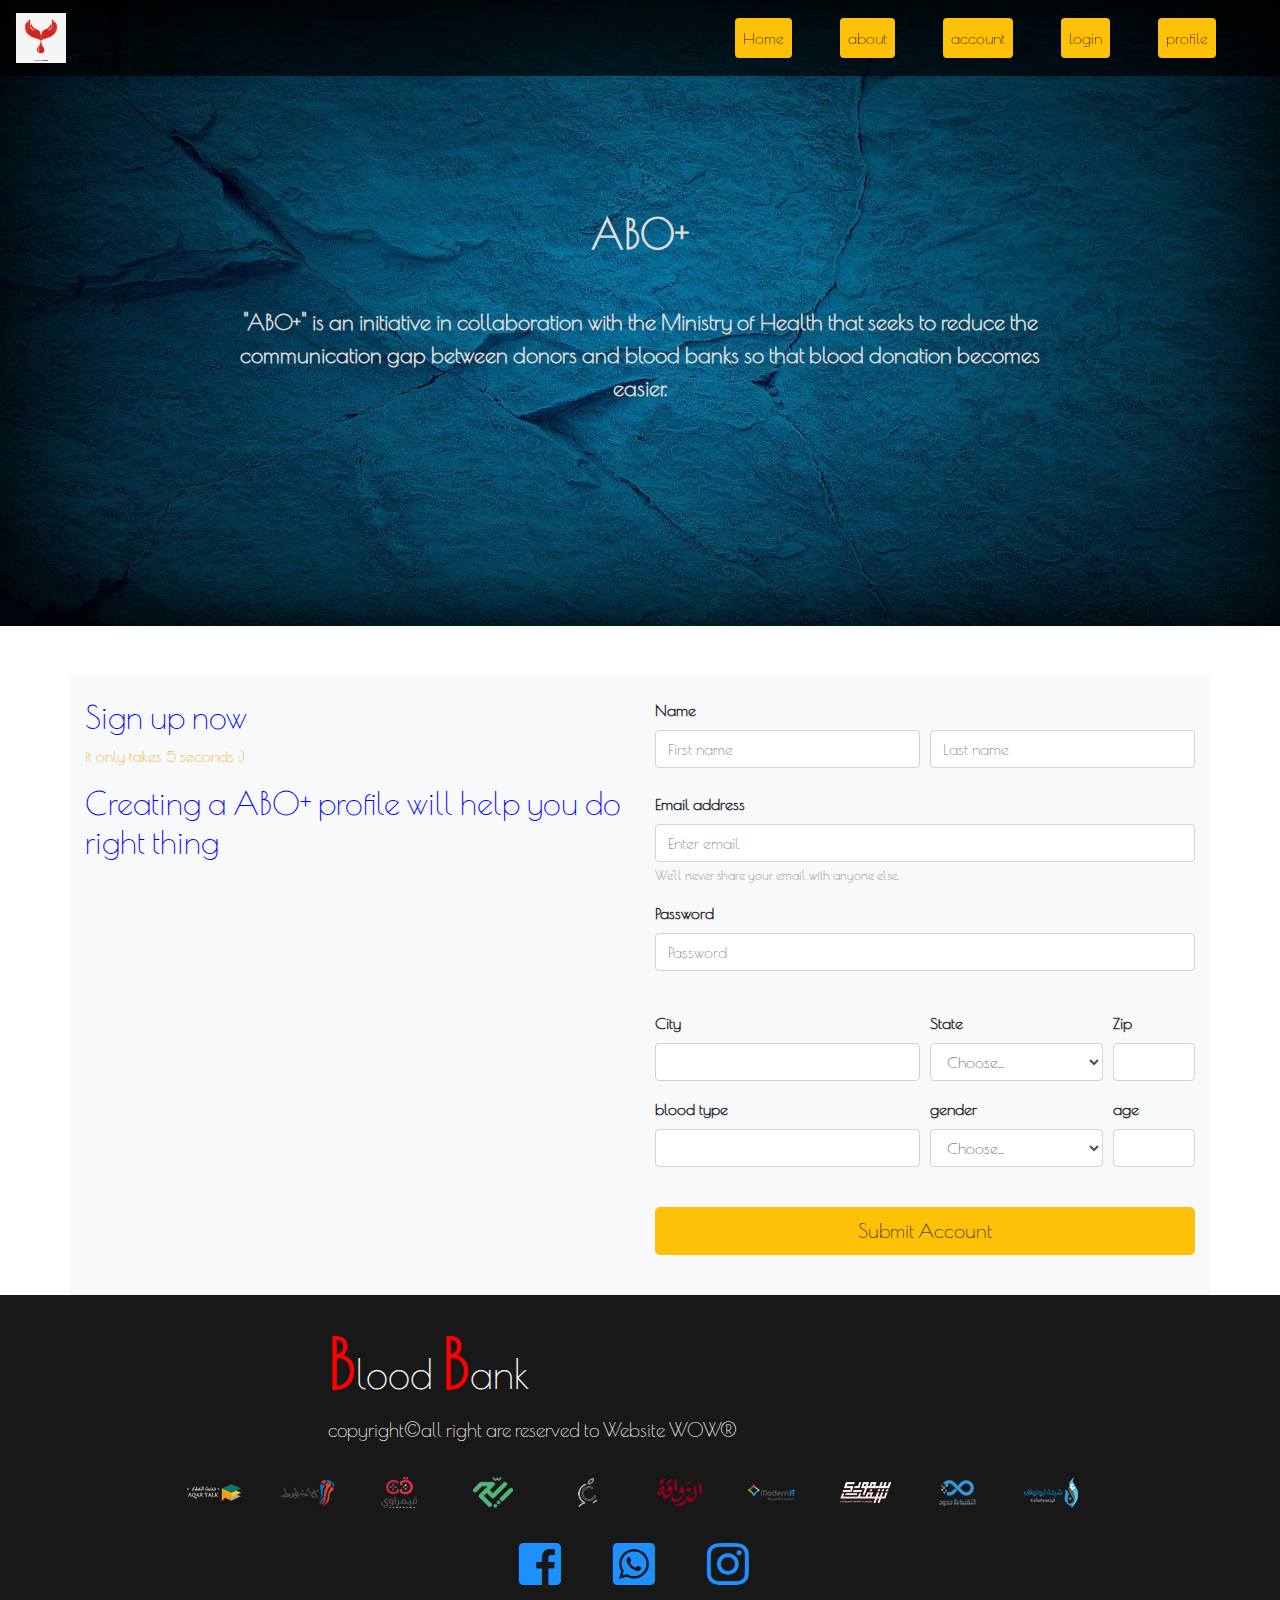
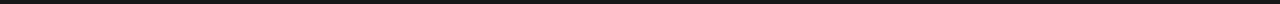
<file: index.html>
<html>

<head>
    
        <link rel="stylesheet" href="css/bootstrap.min.css"/>
        <link rel="stylesheet" href="css/all.css"/>
        <link rel="stylesheet" href="css/index_style.css"/>    
    <link href="https://fonts.googleapis.com/css?family=Poiret+One" rel="stylesheet"/>
</head>
<body>
    
   <div  class="blood mb-5"> 
    <nav class="navbar navbar-expand-lg navbar-light  kaka w-100   fixed-top ">
  <a class="navbar-brand" href="about.html"> <div class="logo"><img class="img-fluid  how"
                                                           src="img/21d47ad991ee2d28d2307a43599d28d2.jpg"/></div></a>
 
  <div class="collapse navbar-collapse" id="navbarSupportedContent">
    <ul class="navbar-nav ml-auto">
      <li class="nav-item active  mr-5">
        <a class="nav-link bg-warning rounded" href="index.html">Home <span class="sr-only">(current)</span></a>
      </li>
        <li class="nav-item active  mr-5">
        <a class="nav-link bg-warning rounded" href="about.html">about <span class="sr-only">(current)</span></a>
      </li>
        <li class="nav-item active  mr-5">
        <a class="nav-link bg-warning rounded" href="account.html">account <span class="sr-only">(current)</span></a>
      </li>
      <li class="nav-item active mr-5">
        <a class="nav-link bg-warning rounded" href="login.html">login <span class="sr-only">(current)</span></a>
      </li>
      <li class="nav-item active  mr-5">
        <a class="nav-link bg-warning rounded" href="prifile.html">profile <span class="sr-only">(current)</span></a>
      </li>
      
    </ul>  </div>
</nav>
    
    
    
    
    
    
   
    <div class="caption text-center">
        <h1>ABO+</h1>
        <p >"ABO+" is an initiative in collaboration with the Ministry of Health that seeks to reduce the communication gap between donors and blood banks so that blood donation becomes easier.</p>
        </div>
    
    </div>
    
    
    
    <div class="py-4 container bg-light">
    <div class="row">
        
        <div class="col-md-6">
        <div class="disc">
            
            <h2 >Sign up now</h2>
            <p>it only takes 5 seconds :)
</p>
            <h2>Creating a ABO+ profile will help you do right thing</h2>
            
            </div>
        
        
        
        
        
        
        
        </div>
        <div class="col-md-6">
        <div class="sign">
            
            <form class="account">
            <div class="name:">
               <label>Name</label><br>
  <div class="form-row">
    <div class="col">
      <input type="text" class="form-control" placeholder="First name">
    </div>
    <div class="col">
      <input type="text" class="form-control" placeholder="Last name">
    </div>
  </div><br>
                
                
            </div> <div class="form-group">
    <label for="exampleInputEmail1">Email address</label>
    <input type="email" class="form-control" id="exampleInputEmail1" aria-describedby="emailHelp" placeholder="Enter email">
    <small id="emailHelp" class="form-text text-muted">We'll never share your email with anyone else.</small>
  </div>
  <div class="form-group">
    <label for="exampleInputPassword1">Password</label>
    <input type="password" class="form-control" id="exampleInputPassword1" placeholder="Password">
  </div><br>
                 <div class="form-row">
    <div class="form-group col-md-6">
      <label for="inputCity">City</label>
      <input type="text" class="form-control" id="inputCity">
    </div>
    <div class="form-group col-md-4">
      <label for="inputState">State</label>
      <select id="inputState" class="form-control">
        <option selected>Choose...</option>
        <option>...</option>
      </select>
    </div>
    <div class="form-group col-md-2">
      <label for="inputZip">Zip</label>
      <input type="text" class="form-control" id="inputZip">
    </div>
  </div>
          <div class="form-row">
    <div class="form-group col-md-6">
      <label for="inputCity">blood type</label>
      <input type="text" class="form-control" id="inputCity">
    </div>
    <div class="form-group col-md-4">
      <label for="inputState">gender</label>
      <select id="inputState" class="form-control">
        <option selected>Choose...</option>
        <option>...</option>
      </select>
    </div>
    <div class="form-group col-md-2">
      <label for="inputZip">age</label>
      <input type="text" class="form-control" id="inputZip">
    </div>
  </div>
                <br>
               <button type="button" class="btn btn-warning btn-lg btn-block">Submit Account</button>
            
            
            </form>
            
            
            </div>
        
        
        
        
        
        
        
        </div>
        
        
        
        </div>
    
    
    
    
    </div>
    
              
                             <div class="container-fluid footer pb-3 pt-3">
                                 <div class="zc">
                   <span class="zx">B</span>lood <span class="zx">B</span>ank <p>copyright&copy;all right are reserved to Website WOW&reg;</p> 
                </div>
            <div class="row  ">
                
                <div class="col-md-0"> 
                    
                    </div>
                <div class="col-md-12 m-auto text-center py-3 zozo"> 
                    <img src="img/l1.png" alt="image">
					   <img  src="img/l10.png"alt="image">
                    <img src="img/l11%20(1).png"alt="image">
					   <img src="img/l12.png"alt="image">
					   <img src="img/l2.png" alt="image">
					   <img src="img/l3.png"alt="image">
                    <img src="img/l5%20(1).png" alt="image">
					   <img src="img/l7.png" alt="image">
					   <img src="img/l8.png" alt="image">
					   <img  src="img/l9.png" alt="image">
               </div>
               
                <div class="col-md-0">
                   
                 </div>
                
                
        </div>
        <div class="zf mt-3">
                   <i class=" pl-5 fab fa-facebook-square fa-3x"></i>
                    <i class="pl-5 fab fa-whatsapp-square fa-3x"></i>
                    <i class="pl-5 fab fa-instagram fa-3x"></i>
              
                </div>
        
        
            </div>
    
    
    
</body>

</html>
</file>
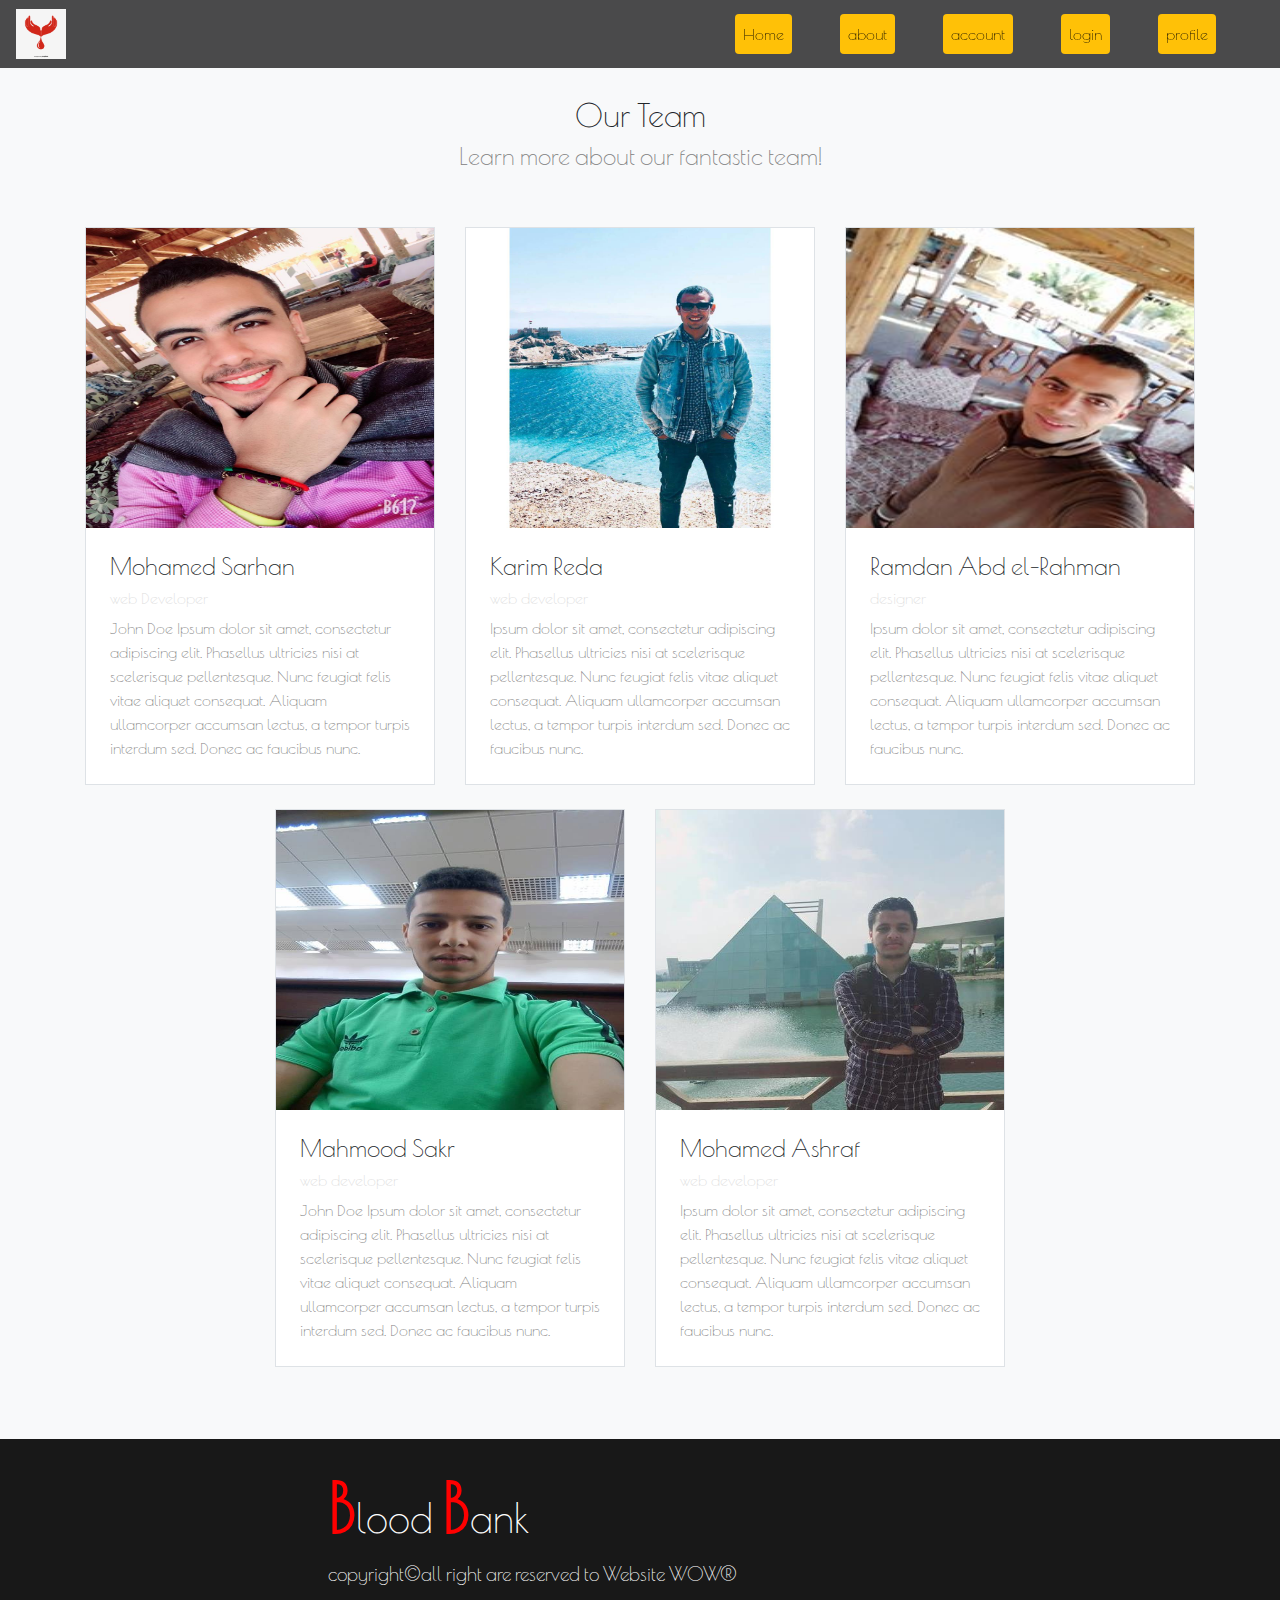
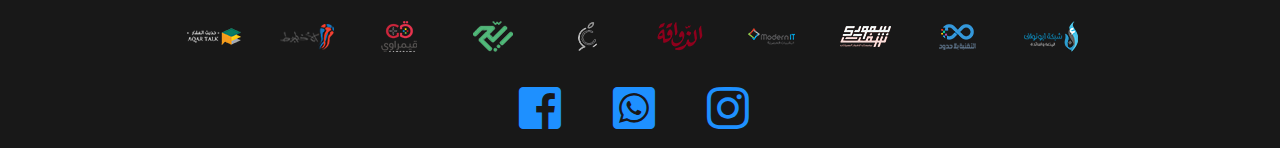
<file: about.html>
<html>

<head>
    
        <link rel="stylesheet" href="css/bootstrap.min.css"/>
        <link rel="stylesheet" href="css/all.css"/>
        <link rel="stylesheet" href="css/index_style.css"/>  
           <link href="https://fonts.googleapis.com/css?family=Poiret+One" rel="stylesheet"/>
</head>
<body>
    <div class="bg-light container-fluid"> 
    
     <nav class="navbar navbar-expand-lg navbar-light py-1  fixed-top kaka">
  <a class="navbar-brand" href="#"> <div class="logo"><img class="img-fluid how"
                                                                  src="img/21d47ad991ee2d28d2307a43599d28d2.jpg"/></div></a>
 
  <div class="collapse navbar-collapse" id="navbarSupportedContent">
    <ul class="navbar-nav ml-auto">
      <li class="nav-item active  mr-5">
        <a class="nav-link bg-warning rounded" href="index.html">Home <span class="sr-only">(current)</span></a>
      </li>
        <li class="nav-item active  mr-5">
        <a class="nav-link bg-warning rounded" href="about.html">about <span class="sr-only">(current)</span></a>
      </li>
        <li class="nav-item active  mr-5">
        <a class="nav-link bg-warning rounded" href="account.html">account <span class="sr-only">(current)</span></a>
      </li>
      <li class="nav-item active mr-5">
        <a class="nav-link bg-warning rounded" href="login.html">login <span class="sr-only">(current)</span></a>
      </li>
      <li class="nav-item active  mr-5">
        <a class="nav-link bg-warning rounded" href="prifile.html">profile <span class="sr-only">(current)</span></a>
      </li>
      
    </ul>  </div>
</nav>
    
    
    
    
    
    
    
    
    
   <div class="container  py-5">
     <div class="text-center py-5"><h2>Our Team</h2>
       <h4 class="teamdisc">Learn more about our fantastic team!</h4>
       </div>
       
       
      
    
       <div class="row">
       <div class="col-md-4">
           <div class="team border ">
           <img class="verna" src ="img/IMG-20190309-WA0306.jpg"/>
             <div class="m-4">  <h4>Mohamed Sarhan</h4>
               <h6>web Developer</h6>
               <p>John Doe
                   
Ipsum dolor sit amet, consectetur adipiscing elit. Phasellus ultricies nisi at scelerisque pellentesque. Nunc feugiat felis vitae aliquet consequat. Aliquam ullamcorper accumsan lectus, a tempor turpis interdum sed. Donec ac faucibus nunc.</p>
           
           </div></div>
           
           
           </div>
       <div class="col-md-4">
           <div class="team border">
           <img class="verna" src ="img/53850216_2323036751246227_2338028570711949312_n.jpg"/>
               <div class="m-4"><h4>Karim Reda</h4>
               <h6>web developer</h6>
               <p>
Ipsum dolor sit amet, consectetur adipiscing elit. Phasellus ultricies nisi at scelerisque pellentesque. Nunc feugiat felis vitae aliquet consequat. Aliquam ullamcorper accumsan lectus, a tempor turpis interdum sed. Donec ac faucibus nunc.</p>
               </div>
           </div>
           
           
           </div>
       <div class="col-md-4">
           <div class="team border">
       <div><img class="verna" src ="img/53110636_2261522537449498_8347943541699248128_n.jpg"/></div>
               <div class="m-4 "><h4>Ramdan Abd el-Rahman</h4>
               <h6>designer</h6>
               <p>Ipsum dolor sit amet, consectetur adipiscing elit. Phasellus ultricies nisi at scelerisque pellentesque. Nunc feugiat felis vitae aliquet consequat. Aliquam ullamcorper accumsan lectus, a tempor turpis interdum sed. Donec ac faucibus nunc.</p>
           
           </div></div>
           
           
           </div>
    
    </div> 
    
    
       <div class="row mb-4 mt-4">
           <div class="col-md-2"></div>
       <div class="col-md-4">
           <div class="team border ">
           <img class="verna" src ="img/31064324_2149348078681846_7800348373269714989_n.jpg"/>
             <div class="m-4">  <h4>Mahmood Sakr</h4>
               <h6>web developer</h6>
               <p>John Doe
                   
Ipsum dolor sit amet, consectetur adipiscing elit. Phasellus ultricies nisi at scelerisque pellentesque. Nunc feugiat felis vitae aliquet consequat. Aliquam ullamcorper accumsan lectus, a tempor turpis interdum sed. Donec ac faucibus nunc.</p>
           
           </div></div>
           
           
           </div>
       <div class="col-md-4">
           <div class="team border">
           <img class="verna" src ="img/54398951_1490904807720544_6917556768834846720_n.jpg"/>
               <div class="m-4"><h4>Mohamed Ashraf</h4>
               <h6>web developer</h6>
               <p>
Ipsum dolor sit amet, consectetur adipiscing elit. Phasellus ultricies nisi at scelerisque pellentesque. Nunc feugiat felis vitae aliquet consequat. Aliquam ullamcorper accumsan lectus, a tempor turpis interdum sed. Donec ac faucibus nunc.</p>
               </div>
           </div>
           
           
           </div>
    
    <div class="col-md-2"></div>
    
    
    
        
    </div>
       </div>
    </div>
     <div class="container-fluid footer pb-3 pt-3">
                                 <div class="zc">
                   <span class="zx">B</span>lood <span class="zx">B</span>ank <p>copyright&copy;all right are reserved to Website WOW&reg;</p> 
                </div>
            <div class="row  ">
                
                <div class="col-md-0"> 
                    
                    </div>
                <div class="col-md-12 m-auto text-center py-3 zozo"> 
                    <img src="img/l1.png" alt="image">
					   <img  src="img/l10.png"alt="image">
                    <img src="img/l11%20(1).png"alt="image">
					   <img src="img/l12.png"alt="image">
					   <img src="img/l2.png" alt="image">
					   <img src="img/l3.png"alt="image">
                    <img src="img/l5%20(1).png" alt="image">
					   <img src="img/l7.png" alt="image">
					   <img src="img/l8.png" alt="image">
					   <img  src="img/l9.png" alt="image">
               </div>
               
                <div class="col-md-0">
                   
                 </div>
                
                
        </div>
        <div class="zf mt-3">
                   <i class=" pl-5 fab fa-facebook-square fa-3x"></i>
                    <i class="pl-5 fab fa-whatsapp-square fa-3x"></i>
                    <i class="pl-5 fab fa-instagram fa-3x"></i>
              
                </div>
        
        
            </div>
    
    
    
    
    </body></html>
</file>
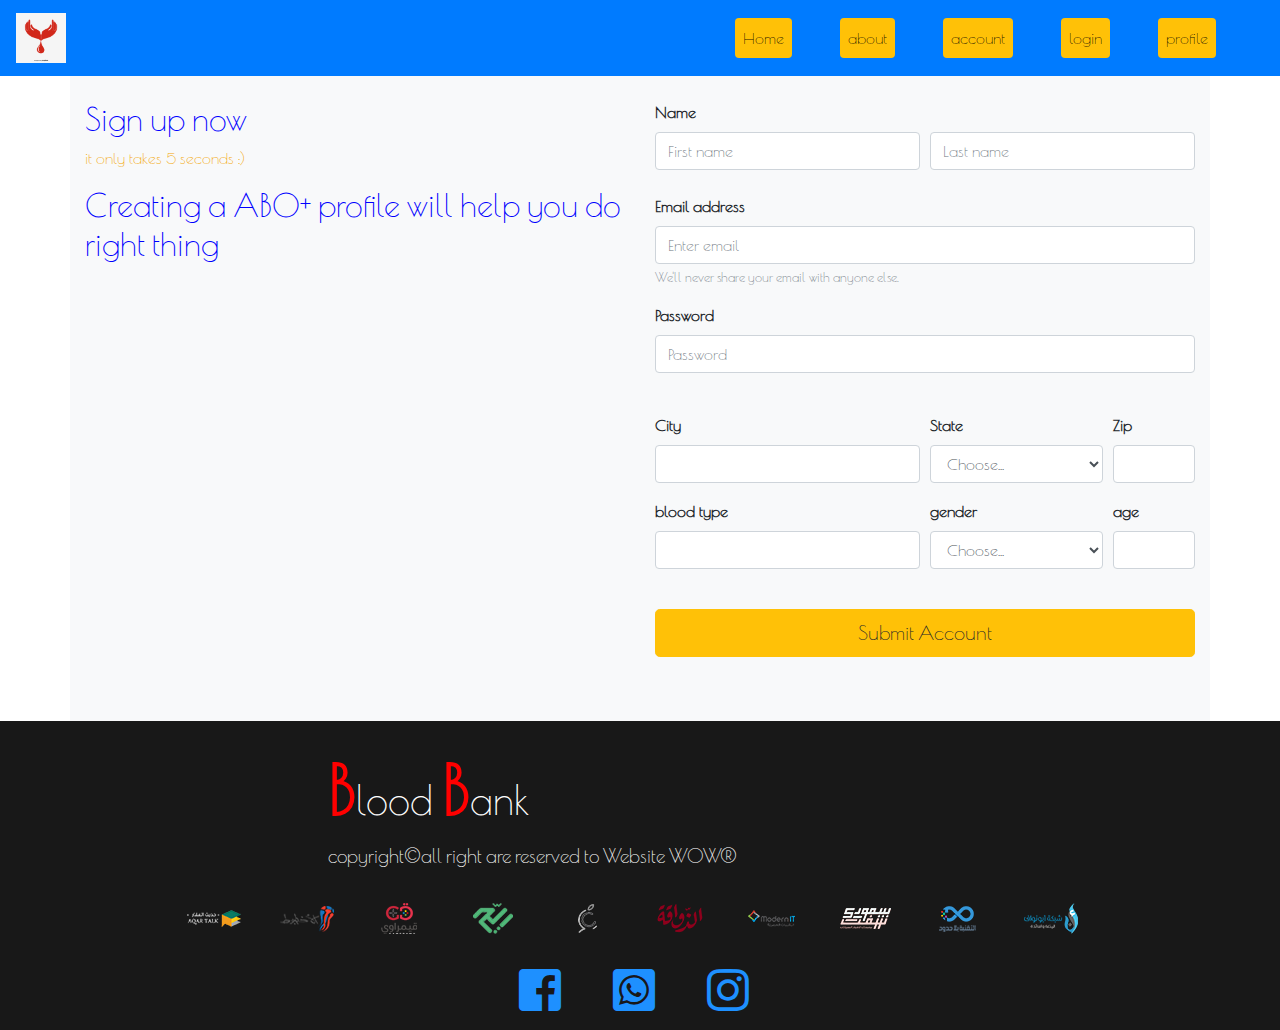
<file: account.html>
<html>
<head>
    
    <link rel="stylesheet" href="css/bootstrap.min.css"/>
    <link rel="stylesheet" href="css/all.css"/>
           <link href="https://fonts.googleapis.com/css?family=Poiret+One" rel="stylesheet"/>
    <link rel="stylesheet" href="css/index_style.css"/>
    
    </head>
<body>
    
    
    
    
    
    
     <nav class="navbar navbar-expand-lg navbar-light bg-primary fixed-top kaka">
  <a class="navbar-brand" href="about.html"> <div class="logo"><img class="img-fluid how" src="img/21d47ad991ee2d28d2307a43599d28d2.jpg"/></div></a>
 
  <div class="collapse navbar-collapse" id="navbarSupportedContent">
    <ul class="navbar-nav ml-auto">
      <li class="nav-item active  mr-5">
        <a class="nav-link bg-warning rounded" href="index.html">Home <span class="sr-only">(current)</span></a>
      </li>
        <li class="nav-item active  mr-5">
        <a class="nav-link bg-warning rounded" href="about.html">about <span class="sr-only">(current)</span></a>
      </li>
        <li class="nav-item active  mr-5">
        <a class="nav-link bg-warning rounded" href="account.html">account <span class="sr-only">(current)</span></a>
      </li>
      <li class="nav-item active mr-5">
        <a class="nav-link bg-warning rounded" href="login.html">login <span class="sr-only">(current)</span></a>
      </li>
      <li class="nav-item active  mr-5">
        <a class="nav-link bg-warning rounded" href="prifile.html">profile <span class="sr-only">(current)</span></a>
      </li>
      
    </ul>  </div>
</nav>
    
    
    
    
    
    
    
    <div class="pb-5 nnn  container bg-light">
    <div class="row">
        
        <div class="col-md-6">
        <div class="disc">
            
            <h2 >Sign up now</h2>
            <p>
                it only takes 5 seconds :)
            </p>
            <h2>Creating a ABO+ profile will help you do right thing</h2>
            
            </div>
        
        
        
        
        
        
        
        </div>
        <div class="col-md-6">
        <div class="sign">
            
            <form class="account">
            <div class="name:">
               <label>Name</label><br>
  <div class="form-row">
    <div class="col">
      <input type="text" class="form-control" placeholder="First name">
    </div>
    <div class="col">
      <input type="text" class="form-control" placeholder="Last name">
    </div>
  </div><br>
                
                
            </div> <div class="form-group">
    <label for="exampleInputEmail1">Email address</label>
    <input type="email" class="form-control" id="exampleInputEmail1" aria-describedby="emailHelp" placeholder="Enter email">
    <small id="emailHelp" class="form-text text-muted">We'll never share your email with anyone else.</small>
  </div>
  <div class="form-group">
    <label for="exampleInputPassword1">Password</label>
    <input type="password" class="form-control" id="exampleInputPassword1" placeholder="Password">
  </div><br>
                 <div class="form-row">
    <div class="form-group col-md-6">
      <label for="inputCity">City</label>
      <input type="text" class="form-control" id="inputCity">
    </div>
    <div class="form-group col-md-4">
      <label for="inputState">State</label>
      <select id="inputState" class="form-control">
        <option selected>Choose...</option>
        <option>...</option>
      </select>
    </div>
    <div class="form-group col-md-2">
      <label for="inputZip">Zip</label>
      <input type="text" class="form-control" id="inputZip">
    </div>
  </div>
                
                
                 <div class="form-row">
    <div class="form-group col-md-6">
      <label for="inputCity">blood type</label>
      <input type="text" class="form-control" id="inputCity">
    </div>
    <div class="form-group col-md-4">
      <label for="inputState">gender</label>
      <select id="inputState" class="form-control">
        <option selected>Choose...</option>
        <option>...</option>
      </select>
    </div>
    <div class="form-group col-md-2">
      <label for="inputZip">age</label>
      <input type="text" class="form-control" id="inputZip">
    </div>
  </div>
                
                
                <br>
               <button type="button" class="btn btn-warning btn-lg btn-block">Submit Account</button>
            
            
            </form>
            
            </div></div></div></div>
        
        
        
                         
                             <div class="container-fluid footer pb-3 pt-3">
                                 <div class="zc">
                   <span class="zx">B</span>lood <span class="zx">B</span>ank <p>copyright&copy;all right are reserved to Website WOW&reg;</p> 
                </div>
            <div class="row  ">
                
                <div class="col-md-0"> 
                    
                    </div>
                <div class="col-md-12 m-auto text-center py-3 zozo"> 
                    <img src="img/l1.png" alt="image">
					   <img  src="img/l10.png"alt="image">
                    <img src="img/l11%20(1).png"alt="image">
					   <img src="img/l12.png"alt="image">
					   <img src="img/l2.png" alt="image">
					   <img src="img/l3.png"alt="image">
                    <img src="img/l5%20(1).png" alt="image">
					   <img src="img/l7.png" alt="image">
					   <img src="img/l8.png" alt="image">
					   <img  src="img/l9.png" alt="image">
               </div>
               
                <div class="col-md-0">
                   
                 </div>
                
                
        </div>
        <div class="zf mt-3">
                   <i class=" pl-5 fab fa-facebook-square fa-3x"></i>
                    <i class="pl-5 fab fa-whatsapp-square fa-3x"></i>
                    <i class="pl-5 fab fa-instagram fa-3x"></i>
              
                </div>
        
        
            </div>
    
        
        
        
        
    
    
    </body>



</html>
</file>
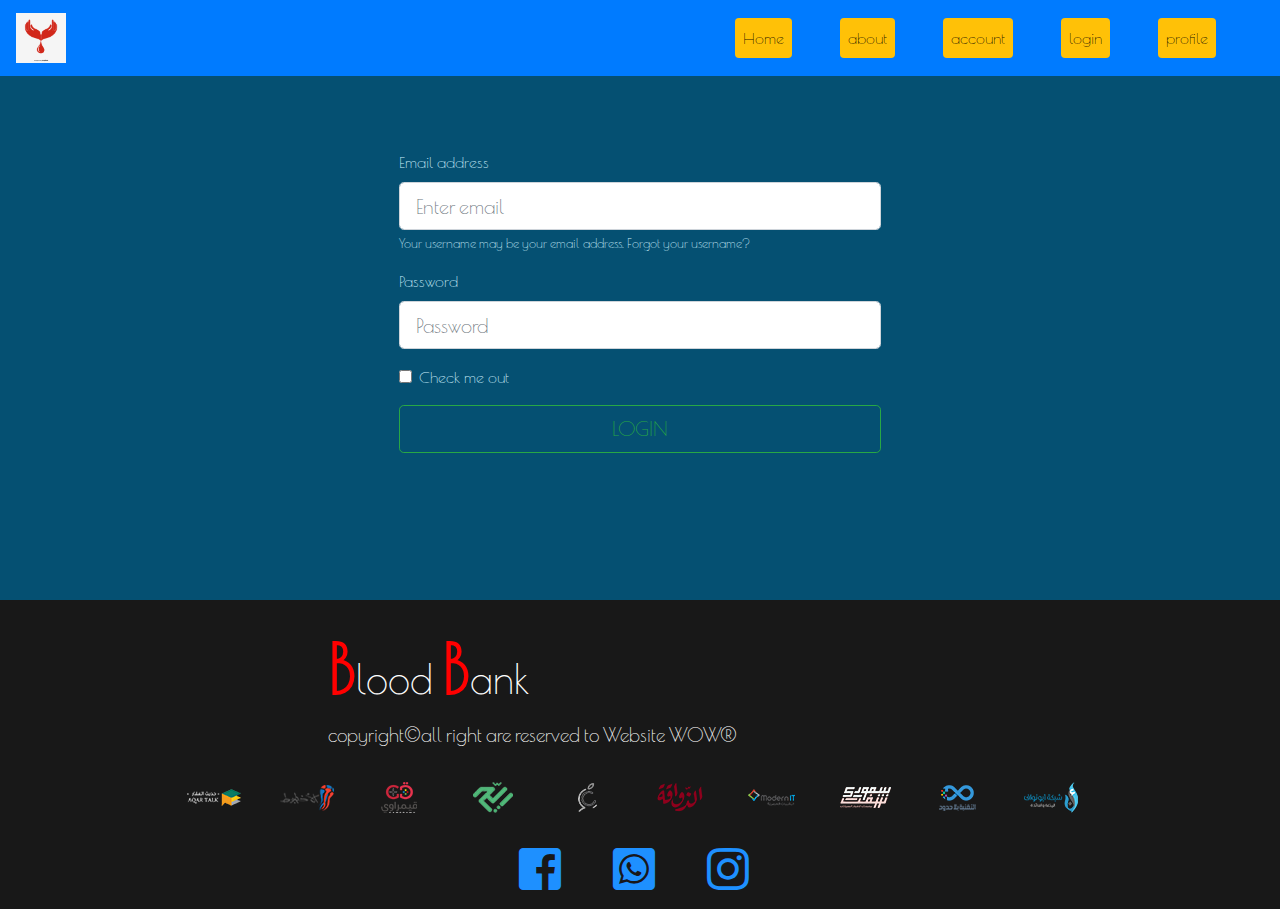
<file: login.html>
<html>
   <head>
    
        <link rel="stylesheet" href="css/bootstrap.min.css"/>
        <link rel="stylesheet" href="css/all.css"/>
        <link rel="stylesheet" href="css/index_style.css"/> 
       <link href="https://fonts.googleapis.com/css?family=Poiret+One" rel="stylesheet"/>
    
    </head>
    <body>
    <div class="#">
     <nav class="navbar navbar-expand-lg navbar-light bg-primary fixed-top">
  <a class="navbar-brand" href="about.html"> <div class="logo"><img class="img-fluid how" src="img/21d47ad991ee2d28d2307a43599d28d2.jpg"/></div></a>
 
  <div class="collapse navbar-collapse" id="navbarSupportedContent">
    <ul class="navbar-nav ml-auto">
      <li class="nav-item active  mr-5">
        <a class="nav-link bg-warning rounded" href="index.html">Home <span class="sr-only">(current)</span></a>
      </li>
        <li class="nav-item active  mr-5">
        <a class="nav-link bg-warning rounded" href="about.html">about <span class="sr-only">(current)</span></a>
      </li>
        <li class="nav-item active  mr-5">
        <a class="nav-link bg-warning rounded" href="account.html">account <span class="sr-only">(current)</span></a>
      </li>
      <li class="nav-item active mr-5">
        <a class="nav-link bg-warning rounded" href="login.html">login <span class="sr-only">(current)</span></a>
      </li>
      <li class="nav-item active  mr-5">
        <a class="nav-link bg-warning rounded" href="prifile.html">profile <span class="sr-only">(current)</span></a>
      </li>
      
    </ul>  </div>
</nav>
    
        
       
            <div class="login">
                
            <form class=" container bobo">
  <div class="form-group">
    <label for="exampleInputEmail1">Email address</label>
    <input type="email" class="form-control form-control-lg" id="exampleInputEmail1" aria-describedby="emailHelp" placeholder="Enter email">
    <small id="emailHelp" class="form-text ">Your username may be your email address. Forgot your username?</small>
  </div>
  <div class="form-group">
    <label for="exampleInputPassword1">Password</label>
    <input type="password" class="form-control form-control-lg" id="exampleInputPassword1" placeholder="Password">
  </div>
  <div class="form-group form-check">
    <input type="checkbox" class="form-check-input" id="exampleCheck1">
    <label class="form-check-label" for="exampleCheck1">Check me out</label>
  </div>
 <button type="button" class="btn btn-outline-success btn-lg btn-block ">LOGIN</button>
</form>
        
        </div>
                      
                             <div class="container-fluid footer pb-3 pt-3">
                                 <div class="zc">
                   <span class="zx">B</span>lood <span class="zx">B</span>ank <p>copyright&copy;all right are reserved to Website WOW&reg;</p> 
                </div>
            <div class="row  ">
                
                <div class="col-md-0"> 
                    
                    </div>
                <div class="col-md-12 m-auto text-center py-3 zozo"> 
                    <img src="img/l1.png" alt="image">
					   <img  src="img/l10.png"alt="image">
                    <img src="img/l11%20(1).png"alt="image">
					   <img src="img/l12.png"alt="image">
					   <img src="img/l2.png" alt="image">
					   <img src="img/l3.png"alt="image">
                    <img src="img/l5%20(1).png" alt="image">
					   <img src="img/l7.png" alt="image">
					   <img src="img/l8.png" alt="image">
					   <img  src="img/l9.png" alt="image">
               </div>
               
                <div class="col-md-0">
                   
                 </div>
                
                
        </div>
        <div class="zf mt-3">
                   <i class=" pl-5 fab fa-facebook-square fa-3x"></i>
                    <i class="pl-5 fab fa-whatsapp-square fa-3x"></i>
                    <i class="pl-5 fab fa-instagram fa-3x"></i>
              
                </div>
        
        
            </div>
        
        
        
        </div>
    
        
        
        
        
        
              
                     <!--        <div class="container-fluid footer pb-3 pt-5 bg-dark header_color ">
            <div class="row  ">
                <div class="col-md-3 pl-5"> <h5>MENTOR ME</h5>
                <p>Terms and conditions</p>
                     <p>Privacy Policy</p>
                   <p>Careers</p>
                </div>
                <div class="col-md-3  pl-5"> <h5>LEARN MORE</h5>
                <p>Plog</p>
                     <p>Emergency numbers </p>
                   <p>FAQ</p>
               </div>
                <div class="col-md-2"></div>
                <div class="col-md-4">
                    <i class=" pl-5 fab fa-facebook-square fa-3x"></i>
                    <i class="pl-5 fab fa-whatsapp-square fa-3x"></i>
                    <i class="pl-5 fab fa-instagram fa-3x"></i>
                <h6 class="pl-5 pt-5">All rights reserved to MENTORME</h6>
                 </div>
                
        </div>
        
        
        
            </div>-->
    
        
    </body>



</html>
</file>
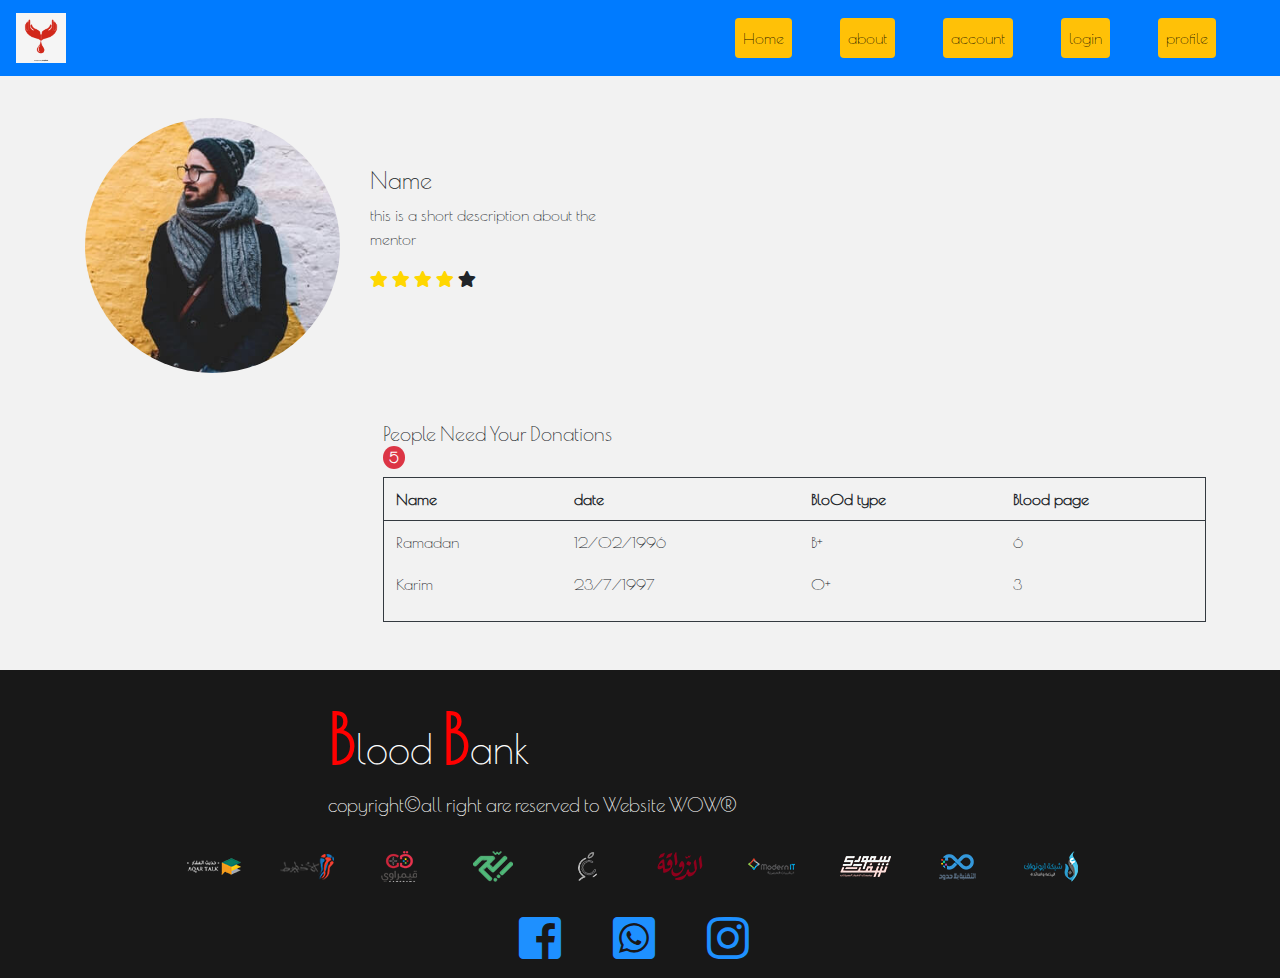
<file: prifile.html>
<html>
<head>
       <link rel="stylesheet" href="css/bootstrap.min.css"/>
        <link rel="stylesheet" href="css/all.css"/>
        <link rel="stylesheet" href="css/index_style.css"/> 
    <link href="https://fonts.googleapis.com/css?family=Poiret+One" rel="stylesheet"/>
    
    
    </head>
    <body>
        <div class="kolo">
         <nav class="navbar navbar-expand-lg navbar-light bg-primary fixed-top">
  <a class="navbar-brand" href="about.html"> <div class="logo"><img class="img-fluid how" src="img/21d47ad991ee2d28d2307a43599d28d2.jpg"/></div></a>
 
  <div class="collapse navbar-collapse" id="navbarSupportedContent">
    <ul class="navbar-nav ml-auto">
      <li class="nav-item active  mr-5">
        <a class="nav-link bg-warning rounded" href="index.html">Home <span class="sr-only">(current)</span></a>
      </li>
        <li class="nav-item active  mr-5">
        <a class="nav-link bg-warning rounded" href="about.html">about <span class="sr-only">(current)</span></a>
      </li>
        <li class="nav-item active  mr-5">
        <a class="nav-link bg-warning rounded" href="account.html">account <span class="sr-only">(current)</span></a>
      </li>
      <li class="nav-item active mr-5">
        <a class="nav-link bg-warning rounded" href="login.html">login <span class="sr-only">(current)</span></a>
      </li>
       <li class="nav-item active mr-5">
        <a class="nav-link bg-warning rounded" href="profile.html">profile <span class="sr-only">(current)</span></a>
      </li>
      
    </ul>  </div>
</nav>
    
        
         <div class="container my-5 ">
            
            
            <div class="row">
                
                <div class="col-md-6">
                    <div class="row marbtn">
                    <div class="col-md-6">
                    
                   
                    <div class="w-100"><img class="img-fluid rounded-circle" src="img/testimonial-2.jpg"/></div>
                    </div>
                        <div class="col-md-6 mt-5">
                    <div class="caption1"> <h4>Name</h4> 
                        <p>this is a short description about the mentor</p>
                        
                        <i class="fas fa-starfas  fa-star hod"></i>
                        <i class="fas fa-starfas  fa-star hod"></i>
                        <i class="fas fa-starfas  fa-star hod"></i>
                        <i class="fas fa-starfas  fa-star hod"></i>
                        <i class="fas fa-starfas  fa-star"></i>
                            </div>

                      </div>  
                        <div class="col-md-3"></div>
                
                </div>
                
          
                
               
            
            
            
                </div></div></div>
            
        
        
        <div class="container-fluid my-5">
                <div class="row">
                <div class="col-md-2 px-5 py-2 ml-5">
                
                    
                    
                    </div>
                
                <div class="col-md-1">
                    <div></div>
                    
                    
                    </div>
                
                <div class="col-md-8 ">
                    
                    <div class="row"> 
                        <div class="col-md-4">
                    <h5>People Need Your Donations  <span class="badge badge-danger rounded-circle">5</span></h5> </div>
                      

                    </div>
                    <div class="border m-auto border-dark">
                            <table class="table table-borderless">
  <thead class="border-bottom  border-dark">
    <tr>
      <th scope="col">Name</th>
      <th scope="col">date</th>
      <th scope="col">BloOd type</th>
      <th scope="col">Blood page</th> 
       
    </tr>
  </thead>
  <tbody>
    <tr>
      
      <td>Ramadan</td>
      
      <td>12/02/1996</td>
      <td>B+</td>
      <td>6</td>
      
    </tr> 
      
      <tr>
      
      <td>Karim</td>
      
      <td>23/7/1997</td>
      <td>O+</td>
      <td>3</td>
      
    </tr>
     
  </tbody>
</table>
                    </div></div>
                
                </div>
            
            
            
            
            </div>
            
            
                      
                             <div class="container-fluid footer pb-3 pt-3">
                                 <div class="zc">
                   <span class="zx">B</span>lood <span class="zx">B</span>ank <p>copyright&copy;all right are reserved to Website WOW&reg;</p> 
                </div>
            <div class="row  ">
                
                <div class="col-md-0"> 
                    
                    </div>
                <div class="col-md-12 m-auto text-center py-3 zozo"> 
                    <img src="img/l1.png" alt="image">
					   <img  src="img/l10.png"alt="image">
                    <img src="img/l11%20(1).png"alt="image">
					   <img src="img/l12.png"alt="image">
					   <img src="img/l2.png" alt="image">
					   <img src="img/l3.png"alt="image">
                    <img src="img/l5%20(1).png" alt="image">
					   <img src="img/l7.png" alt="image">
					   <img src="img/l8.png" alt="image">
					   <img  src="img/l9.png" alt="image">
               </div>
               
                <div class="col-md-0">
                   
                 </div>
                
                
        </div>
        <div class="zf mt-3">
                   <i class=" pl-5 fab fa-facebook-square fa-3x"></i>
                    <i class="pl-5 fab fa-whatsapp-square fa-3x"></i>
                    <i class="pl-5 fab fa-instagram fa-3x"></i>
              
                </div>
        
        
            </div>
    
    
    </div>
    </body>


</html>
</file>
<file: css/index_style.css>
body{
    
    font-family: 'Poiret One', cursive;
    margin: 0px;
    padding: 0px;
}
.footer
{
    background-color: #181818 ;
    
}
.zx
{
    font-weight: 900;
    color: red;
    font-size: 70px;
}
.zc
{
    width: 50%;
    margin: auto;
    color: #fff;
    font-size: 40px;
    
}
.zf
{
    width: 27%;
    margin: auto;
    color:dodgerblue;
    
}

.zc p
{
    font-size: 19px;
}
.how
{
    border-top-left-radius: 10px;
    border-bottom-right-radius: 10px;
}
.zozo img
{
    padding-right: 25px;
    padding-left: 10px;
}
.kaka
{
    background-color: rgba(0,0,0,.7);
    margin: auto;
    
    width: 100%;
}
.logo{
    width:50px;
    height: 50px;
    background-image: url(../img/21d47ad991ee2d28d2307a43599d28d2.jpg);
    background-size: 100% 100%;
    
}


 .blood
{
height: 626px;
    

background-image: url(../img/download.jpg);
    background-size: 100%100%;
}
.caption{
    color: gainsboro;
    font-family: 'Poiret One', cursive;
    width: 75%;
    margin: auto;
    padding: 160px 70px;
}
.caption p{
    padding-top: 40px;
font-weight: 600;
    font-size: 22px;
    
}
.caption h1{
    padding-top: 50px;
    font-weight: 600;
}

.account{
    font-weight: 600;
    
}
.disc h2{
    color: blue;
}
.disc p{
    color:#f3a603;
}

.team  {
    background-color: white;
   
}
.team p {
    
    color: grey;
}
.team h6 {
   
    color: gainsboro;
}
.teamdisc{
    color: gray;
}
.header_color{
    color: dodgerblue;
    
}
.nnn{
    padding-top: 100px;
}
.login{
    
    height: 600px;
    background-color: #055072;
        color: #cfeffc;
    padding-top: 150px;
   
    
}
.bobo
{
     width: 40%;
    margin: auto;
}
.marbtn
{
    margin-top: 70px;
}
.fego
{
    
    width: 300px;
    height: 300px;
}
.fego img
{
    background-size: 100% 100%;
}
.hod
{
    color: gold;
}
.kolo
{
    background-color: #F2F2F2;
}
.verna
{
    width: 348px;
    height: 300px;
    text-align: center;
}
</file>
<file: css/all.css>
/*!
 * Font Awesome Free 5.1.0 by @fontawesome - https://fontawesome.com
 * License - https://fontawesome.com/license (Icons: CC BY 4.0, Fonts: SIL OFL 1.1, Code: MIT License)
 */
.fa,.fab,.fal,.far,.fas{-moz-osx-font-smoothing:grayscale;-webkit-font-smoothing:antialiased;display:inline-block;font-style:normal;font-variant:normal;text-rendering:auto;line-height:1}.fa-lg{font-size:1.33333em;line-height:.75em;vertical-align:-.0667em}.fa-xs{font-size:.75em}.fa-sm{font-size:.875em}.fa-1x{font-size:1em}.fa-2x{font-size:2em}.fa-3x{font-size:3em}.fa-4x{font-size:4em}.fa-5x{font-size:5em}.fa-6x{font-size:6em}.fa-7x{font-size:7em}.fa-8x{font-size:8em}.fa-9x{font-size:9em}.fa-10x{font-size:10em}.fa-fw{text-align:center;width:1.25em}.fa-ul{list-style-type:none;margin-left:2.5em;padding-left:0}.fa-ul>li{position:relative}.fa-li{left:-2em;position:absolute;text-align:center;width:2em;line-height:inherit}.fa-border{border:.08em solid #eee;border-radius:.1em;padding:.2em .25em .15em}.fa-pull-left{float:left}.fa-pull-right{float:right}.fa.fa-pull-left,.fab.fa-pull-left,.fal.fa-pull-left,.far.fa-pull-left,.fas.fa-pull-left{margin-right:.3em}.fa.fa-pull-right,.fab.fa-pull-right,.fal.fa-pull-right,.far.fa-pull-right,.fas.fa-pull-right{margin-left:.3em}.fa-spin{animation:a 2s infinite linear}.fa-pulse{animation:a 1s infinite steps(8)}@keyframes a{0%{transform:rotate(0deg)}to{transform:rotate(1turn)}}.fa-rotate-90{-ms-filter:"progid:DXImageTransform.Microsoft.BasicImage(rotation=1)";transform:rotate(90deg)}.fa-rotate-180{-ms-filter:"progid:DXImageTransform.Microsoft.BasicImage(rotation=2)";transform:rotate(180deg)}.fa-rotate-270{-ms-filter:"progid:DXImageTransform.Microsoft.BasicImage(rotation=3)";transform:rotate(270deg)}.fa-flip-horizontal{-ms-filter:"progid:DXImageTransform.Microsoft.BasicImage(rotation=0, mirror=1)";transform:scaleX(-1)}.fa-flip-vertical{transform:scaleY(-1)}.fa-flip-horizontal.fa-flip-vertical,.fa-flip-vertical{-ms-filter:"progid:DXImageTransform.Microsoft.BasicImage(rotation=2, mirror=1)"}.fa-flip-horizontal.fa-flip-vertical{transform:scale(-1)}:root .fa-flip-horizontal,:root .fa-flip-vertical,:root .fa-rotate-90,:root .fa-rotate-180,:root .fa-rotate-270{-webkit-filter:none;filter:none}.fa-stack{display:inline-block;height:2em;line-height:2em;position:relative;vertical-align:middle;width:2em}.fa-stack-1x,.fa-stack-2x{left:0;position:absolute;text-align:center;width:100%}.fa-stack-1x{line-height:inherit}.fa-stack-2x{font-size:2em}.fa-inverse{color:#fff}.fa-500px:before{content:"\f26e"}.fa-accessible-icon:before{content:"\f368"}.fa-accusoft:before{content:"\f369"}.fa-address-book:before{content:"\f2b9"}.fa-address-card:before{content:"\f2bb"}.fa-adjust:before{content:"\f042"}.fa-adn:before{content:"\f170"}.fa-adversal:before{content:"\f36a"}.fa-affiliatetheme:before{content:"\f36b"}.fa-algolia:before{content:"\f36c"}.fa-align-center:before{content:"\f037"}.fa-align-justify:before{content:"\f039"}.fa-align-left:before{content:"\f036"}.fa-align-right:before{content:"\f038"}.fa-allergies:before{content:"\f461"}.fa-amazon:before{content:"\f270"}.fa-amazon-pay:before{content:"\f42c"}.fa-ambulance:before{content:"\f0f9"}.fa-american-sign-language-interpreting:before{content:"\f2a3"}.fa-amilia:before{content:"\f36d"}.fa-anchor:before{content:"\f13d"}.fa-android:before{content:"\f17b"}.fa-angellist:before{content:"\f209"}.fa-angle-double-down:before{content:"\f103"}.fa-angle-double-left:before{content:"\f100"}.fa-angle-double-right:before{content:"\f101"}.fa-angle-double-up:before{content:"\f102"}.fa-angle-down:before{content:"\f107"}.fa-angle-left:before{content:"\f104"}.fa-angle-right:before{content:"\f105"}.fa-angle-up:before{content:"\f106"}.fa-angry:before{content:"\f556"}.fa-angrycreative:before{content:"\f36e"}.fa-angular:before{content:"\f420"}.fa-app-store:before{content:"\f36f"}.fa-app-store-ios:before{content:"\f370"}.fa-apper:before{content:"\f371"}.fa-apple:before{content:"\f179"}.fa-apple-pay:before{content:"\f415"}.fa-archive:before{content:"\f187"}.fa-archway:before{content:"\f557"}.fa-arrow-alt-circle-down:before{content:"\f358"}.fa-arrow-alt-circle-left:before{content:"\f359"}.fa-arrow-alt-circle-right:before{content:"\f35a"}.fa-arrow-alt-circle-up:before{content:"\f35b"}.fa-arrow-circle-down:before{content:"\f0ab"}.fa-arrow-circle-left:before{content:"\f0a8"}.fa-arrow-circle-right:before{content:"\f0a9"}.fa-arrow-circle-up:before{content:"\f0aa"}.fa-arrow-down:before{content:"\f063"}.fa-arrow-left:before{content:"\f060"}.fa-arrow-right:before{content:"\f061"}.fa-arrow-up:before{content:"\f062"}.fa-arrows-alt:before{content:"\f0b2"}.fa-arrows-alt-h:before{content:"\f337"}.fa-arrows-alt-v:before{content:"\f338"}.fa-assistive-listening-systems:before{content:"\f2a2"}.fa-asterisk:before{content:"\f069"}.fa-asymmetrik:before{content:"\f372"}.fa-at:before{content:"\f1fa"}.fa-atlas:before{content:"\f558"}.fa-audible:before{content:"\f373"}.fa-audio-description:before{content:"\f29e"}.fa-autoprefixer:before{content:"\f41c"}.fa-avianex:before{content:"\f374"}.fa-aviato:before{content:"\f421"}.fa-award:before{content:"\f559"}.fa-aws:before{content:"\f375"}.fa-backspace:before{content:"\f55a"}.fa-backward:before{content:"\f04a"}.fa-balance-scale:before{content:"\f24e"}.fa-ban:before{content:"\f05e"}.fa-band-aid:before{content:"\f462"}.fa-bandcamp:before{content:"\f2d5"}.fa-barcode:before{content:"\f02a"}.fa-bars:before{content:"\f0c9"}.fa-baseball-ball:before{content:"\f433"}.fa-basketball-ball:before{content:"\f434"}.fa-bath:before{content:"\f2cd"}.fa-battery-empty:before{content:"\f244"}.fa-battery-full:before{content:"\f240"}.fa-battery-half:before{content:"\f242"}.fa-battery-quarter:before{content:"\f243"}.fa-battery-three-quarters:before{content:"\f241"}.fa-bed:before{content:"\f236"}.fa-beer:before{content:"\f0fc"}.fa-behance:before{content:"\f1b4"}.fa-behance-square:before{content:"\f1b5"}.fa-bell:before{content:"\f0f3"}.fa-bell-slash:before{content:"\f1f6"}.fa-bezier-curve:before{content:"\f55b"}.fa-bicycle:before{content:"\f206"}.fa-bimobject:before{content:"\f378"}.fa-binoculars:before{content:"\f1e5"}.fa-birthday-cake:before{content:"\f1fd"}.fa-bitbucket:before{content:"\f171"}.fa-bitcoin:before{content:"\f379"}.fa-bity:before{content:"\f37a"}.fa-black-tie:before{content:"\f27e"}.fa-blackberry:before{content:"\f37b"}.fa-blender:before{content:"\f517"}.fa-blind:before{content:"\f29d"}.fa-blogger:before{content:"\f37c"}.fa-blogger-b:before{content:"\f37d"}.fa-bluetooth:before{content:"\f293"}.fa-bluetooth-b:before{content:"\f294"}.fa-bold:before{content:"\f032"}.fa-bolt:before{content:"\f0e7"}.fa-bomb:before{content:"\f1e2"}.fa-bong:before{content:"\f55c"}.fa-book:before{content:"\f02d"}.fa-book-open:before{content:"\f518"}.fa-bookmark:before{content:"\f02e"}.fa-bowling-ball:before{content:"\f436"}.fa-box:before{content:"\f466"}.fa-box-open:before{content:"\f49e"}.fa-boxes:before{content:"\f468"}.fa-braille:before{content:"\f2a1"}.fa-briefcase:before{content:"\f0b1"}.fa-briefcase-medical:before{content:"\f469"}.fa-broadcast-tower:before{content:"\f519"}.fa-broom:before{content:"\f51a"}.fa-brush:before{content:"\f55d"}.fa-btc:before{content:"\f15a"}.fa-bug:before{content:"\f188"}.fa-building:before{content:"\f1ad"}.fa-bullhorn:before{content:"\f0a1"}.fa-bullseye:before{content:"\f140"}.fa-burn:before{content:"\f46a"}.fa-buromobelexperte:before{content:"\f37f"}.fa-bus:before{content:"\f207"}.fa-bus-alt:before{content:"\f55e"}.fa-buysellads:before{content:"\f20d"}.fa-calculator:before{content:"\f1ec"}.fa-calendar:before{content:"\f133"}.fa-calendar-alt:before{content:"\f073"}.fa-calendar-check:before{content:"\f274"}.fa-calendar-minus:before{content:"\f272"}.fa-calendar-plus:before{content:"\f271"}.fa-calendar-times:before{content:"\f273"}.fa-camera:before{content:"\f030"}.fa-camera-retro:before{content:"\f083"}.fa-cannabis:before{content:"\f55f"}.fa-capsules:before{content:"\f46b"}.fa-car:before{content:"\f1b9"}.fa-caret-down:before{content:"\f0d7"}.fa-caret-left:before{content:"\f0d9"}.fa-caret-right:before{content:"\f0da"}.fa-caret-square-down:before{content:"\f150"}.fa-caret-square-left:before{content:"\f191"}.fa-caret-square-right:before{content:"\f152"}.fa-caret-square-up:before{content:"\f151"}.fa-caret-up:before{content:"\f0d8"}.fa-cart-arrow-down:before{content:"\f218"}.fa-cart-plus:before{content:"\f217"}.fa-cc-amazon-pay:before{content:"\f42d"}.fa-cc-amex:before{content:"\f1f3"}.fa-cc-apple-pay:before{content:"\f416"}.fa-cc-diners-club:before{content:"\f24c"}.fa-cc-discover:before{content:"\f1f2"}.fa-cc-jcb:before{content:"\f24b"}.fa-cc-mastercard:before{content:"\f1f1"}.fa-cc-paypal:before{content:"\f1f4"}.fa-cc-stripe:before{content:"\f1f5"}.fa-cc-visa:before{content:"\f1f0"}.fa-centercode:before{content:"\f380"}.fa-certificate:before{content:"\f0a3"}.fa-chalkboard:before{content:"\f51b"}.fa-chalkboard-teacher:before{content:"\f51c"}.fa-chart-area:before{content:"\f1fe"}.fa-chart-bar:before{content:"\f080"}.fa-chart-line:before{content:"\f201"}.fa-chart-pie:before{content:"\f200"}.fa-check:before{content:"\f00c"}.fa-check-circle:before{content:"\f058"}.fa-check-double:before{content:"\f560"}.fa-check-square:before{content:"\f14a"}.fa-chess:before{content:"\f439"}.fa-chess-bishop:before{content:"\f43a"}.fa-chess-board:before{content:"\f43c"}.fa-chess-king:before{content:"\f43f"}.fa-chess-knight:before{content:"\f441"}.fa-chess-pawn:before{content:"\f443"}.fa-chess-queen:before{content:"\f445"}.fa-chess-rook:before{content:"\f447"}.fa-chevron-circle-down:before{content:"\f13a"}.fa-chevron-circle-left:before{content:"\f137"}.fa-chevron-circle-right:before{content:"\f138"}.fa-chevron-circle-up:before{content:"\f139"}.fa-chevron-down:before{content:"\f078"}.fa-chevron-left:before{content:"\f053"}.fa-chevron-right:before{content:"\f054"}.fa-chevron-up:before{content:"\f077"}.fa-child:before{content:"\f1ae"}.fa-chrome:before{content:"\f268"}.fa-church:before{content:"\f51d"}.fa-circle:before{content:"\f111"}.fa-circle-notch:before{content:"\f1ce"}.fa-clipboard:before{content:"\f328"}.fa-clipboard-check:before{content:"\f46c"}.fa-clipboard-list:before{content:"\f46d"}.fa-clock:before{content:"\f017"}.fa-clone:before{content:"\f24d"}.fa-closed-captioning:before{content:"\f20a"}.fa-cloud:before{content:"\f0c2"}.fa-cloud-download-alt:before{content:"\f381"}.fa-cloud-upload-alt:before{content:"\f382"}.fa-cloudscale:before{content:"\f383"}.fa-cloudsmith:before{content:"\f384"}.fa-cloudversify:before{content:"\f385"}.fa-cocktail:before{content:"\f561"}.fa-code:before{content:"\f121"}.fa-code-branch:before{content:"\f126"}.fa-codepen:before{content:"\f1cb"}.fa-codiepie:before{content:"\f284"}.fa-coffee:before{content:"\f0f4"}.fa-cog:before{content:"\f013"}.fa-cogs:before{content:"\f085"}.fa-coins:before{content:"\f51e"}.fa-columns:before{content:"\f0db"}.fa-comment:before{content:"\f075"}.fa-comment-alt:before{content:"\f27a"}.fa-comment-dots:before{content:"\f4ad"}.fa-comment-slash:before{content:"\f4b3"}.fa-comments:before{content:"\f086"}.fa-compact-disc:before{content:"\f51f"}.fa-compass:before{content:"\f14e"}.fa-compress:before{content:"\f066"}.fa-concierge-bell:before{content:"\f562"}.fa-connectdevelop:before{content:"\f20e"}.fa-contao:before{content:"\f26d"}.fa-cookie:before{content:"\f563"}.fa-cookie-bite:before{content:"\f564"}.fa-copy:before{content:"\f0c5"}.fa-copyright:before{content:"\f1f9"}.fa-couch:before{content:"\f4b8"}.fa-cpanel:before{content:"\f388"}.fa-creative-commons:before{content:"\f25e"}.fa-creative-commons-by:before{content:"\f4e7"}.fa-creative-commons-nc:before{content:"\f4e8"}.fa-creative-commons-nc-eu:before{content:"\f4e9"}.fa-creative-commons-nc-jp:before{content:"\f4ea"}.fa-creative-commons-nd:before{content:"\f4eb"}.fa-creative-commons-pd:before{content:"\f4ec"}.fa-creative-commons-pd-alt:before{content:"\f4ed"}.fa-creative-commons-remix:before{content:"\f4ee"}.fa-creative-commons-sa:before{content:"\f4ef"}.fa-creative-commons-sampling:before{content:"\f4f0"}.fa-creative-commons-sampling-plus:before{content:"\f4f1"}.fa-creative-commons-share:before{content:"\f4f2"}.fa-credit-card:before{content:"\f09d"}.fa-crop:before{content:"\f125"}.fa-crop-alt:before{content:"\f565"}.fa-crosshairs:before{content:"\f05b"}.fa-crow:before{content:"\f520"}.fa-crown:before{content:"\f521"}.fa-css3:before{content:"\f13c"}.fa-css3-alt:before{content:"\f38b"}.fa-cube:before{content:"\f1b2"}.fa-cubes:before{content:"\f1b3"}.fa-cut:before{content:"\f0c4"}.fa-cuttlefish:before{content:"\f38c"}.fa-d-and-d:before{content:"\f38d"}.fa-dashcube:before{content:"\f210"}.fa-database:before{content:"\f1c0"}.fa-deaf:before{content:"\f2a4"}.fa-delicious:before{content:"\f1a5"}.fa-deploydog:before{content:"\f38e"}.fa-deskpro:before{content:"\f38f"}.fa-desktop:before{content:"\f108"}.fa-deviantart:before{content:"\f1bd"}.fa-diagnoses:before{content:"\f470"}.fa-dice:before{content:"\f522"}.fa-dice-five:before{content:"\f523"}.fa-dice-four:before{content:"\f524"}.fa-dice-one:before{content:"\f525"}.fa-dice-six:before{content:"\f526"}.fa-dice-three:before{content:"\f527"}.fa-dice-two:before{content:"\f528"}.fa-digg:before{content:"\f1a6"}.fa-digital-ocean:before{content:"\f391"}.fa-digital-tachograph:before{content:"\f566"}.fa-discord:before{content:"\f392"}.fa-discourse:before{content:"\f393"}.fa-divide:before{content:"\f529"}.fa-dizzy:before{content:"\f567"}.fa-dna:before{content:"\f471"}.fa-dochub:before{content:"\f394"}.fa-docker:before{content:"\f395"}.fa-dollar-sign:before{content:"\f155"}.fa-dolly:before{content:"\f472"}.fa-dolly-flatbed:before{content:"\f474"}.fa-donate:before{content:"\f4b9"}.fa-door-closed:before{content:"\f52a"}.fa-door-open:before{content:"\f52b"}.fa-dot-circle:before{content:"\f192"}.fa-dove:before{content:"\f4ba"}.fa-download:before{content:"\f019"}.fa-draft2digital:before{content:"\f396"}.fa-drafting-compass:before{content:"\f568"}.fa-dribbble:before{content:"\f17d"}.fa-dribbble-square:before{content:"\f397"}.fa-dropbox:before{content:"\f16b"}.fa-drum:before{content:"\f569"}.fa-drum-steelpan:before{content:"\f56a"}.fa-drupal:before{content:"\f1a9"}.fa-dumbbell:before{content:"\f44b"}.fa-dyalog:before{content:"\f399"}.fa-earlybirds:before{content:"\f39a"}.fa-ebay:before{content:"\f4f4"}.fa-edge:before{content:"\f282"}.fa-edit:before{content:"\f044"}.fa-eject:before{content:"\f052"}.fa-elementor:before{content:"\f430"}.fa-ellipsis-h:before{content:"\f141"}.fa-ellipsis-v:before{content:"\f142"}.fa-ember:before{content:"\f423"}.fa-empire:before{content:"\f1d1"}.fa-envelope:before{content:"\f0e0"}.fa-envelope-open:before{content:"\f2b6"}.fa-envelope-square:before{content:"\f199"}.fa-envira:before{content:"\f299"}.fa-equals:before{content:"\f52c"}.fa-eraser:before{content:"\f12d"}.fa-erlang:before{content:"\f39d"}.fa-ethereum:before{content:"\f42e"}.fa-etsy:before{content:"\f2d7"}.fa-euro-sign:before{content:"\f153"}.fa-exchange-alt:before{content:"\f362"}.fa-exclamation:before{content:"\f12a"}.fa-exclamation-circle:before{content:"\f06a"}.fa-exclamation-triangle:before{content:"\f071"}.fa-expand:before{content:"\f065"}.fa-expand-arrows-alt:before{content:"\f31e"}.fa-expeditedssl:before{content:"\f23e"}.fa-external-link-alt:before{content:"\f35d"}.fa-external-link-square-alt:before{content:"\f360"}.fa-eye:before{content:"\f06e"}.fa-eye-dropper:before{content:"\f1fb"}.fa-eye-slash:before{content:"\f070"}.fa-facebook:before{content:"\f09a"}.fa-facebook-f:before{content:"\f39e"}.fa-facebook-messenger:before{content:"\f39f"}.fa-facebook-square:before{content:"\f082"}.fa-fast-backward:before{content:"\f049"}.fa-fast-forward:before{content:"\f050"}.fa-fax:before{content:"\f1ac"}.fa-feather:before{content:"\f52d"}.fa-feather-alt:before{content:"\f56b"}.fa-female:before{content:"\f182"}.fa-fighter-jet:before{content:"\f0fb"}.fa-file:before{content:"\f15b"}.fa-file-alt:before{content:"\f15c"}.fa-file-archive:before{content:"\f1c6"}.fa-file-audio:before{content:"\f1c7"}.fa-file-code:before{content:"\f1c9"}.fa-file-contract:before{content:"\f56c"}.fa-file-download:before{content:"\f56d"}.fa-file-excel:before{content:"\f1c3"}.fa-file-export:before{content:"\f56e"}.fa-file-image:before{content:"\f1c5"}.fa-file-import:before{content:"\f56f"}.fa-file-invoice:before{content:"\f570"}.fa-file-invoice-dollar:before{content:"\f571"}.fa-file-medical:before{content:"\f477"}.fa-file-medical-alt:before{content:"\f478"}.fa-file-pdf:before{content:"\f1c1"}.fa-file-powerpoint:before{content:"\f1c4"}.fa-file-prescription:before{content:"\f572"}.fa-file-signature:before{content:"\f573"}.fa-file-upload:before{content:"\f574"}.fa-file-video:before{content:"\f1c8"}.fa-file-word:before{content:"\f1c2"}.fa-fill:before{content:"\f575"}.fa-fill-drip:before{content:"\f576"}.fa-film:before{content:"\f008"}.fa-filter:before{content:"\f0b0"}.fa-fingerprint:before{content:"\f577"}.fa-fire:before{content:"\f06d"}.fa-fire-extinguisher:before{content:"\f134"}.fa-firefox:before{content:"\f269"}.fa-first-aid:before{content:"\f479"}.fa-first-order:before{content:"\f2b0"}.fa-first-order-alt:before{content:"\f50a"}.fa-firstdraft:before{content:"\f3a1"}.fa-fish:before{content:"\f578"}.fa-flag:before{content:"\f024"}.fa-flag-checkered:before{content:"\f11e"}.fa-flask:before{content:"\f0c3"}.fa-flickr:before{content:"\f16e"}.fa-flipboard:before{content:"\f44d"}.fa-flushed:before{content:"\f579"}.fa-fly:before{content:"\f417"}.fa-folder:before{content:"\f07b"}.fa-folder-open:before{content:"\f07c"}.fa-font:before{content:"\f031"}.fa-font-awesome:before{content:"\f2b4"}.fa-font-awesome-alt:before{content:"\f35c"}.fa-font-awesome-flag:before{content:"\f425"}.fa-font-awesome-logo-full:before{content:"\f4e6"}.fa-fonticons:before{content:"\f280"}.fa-fonticons-fi:before{content:"\f3a2"}.fa-football-ball:before{content:"\f44e"}.fa-fort-awesome:before{content:"\f286"}.fa-fort-awesome-alt:before{content:"\f3a3"}.fa-forumbee:before{content:"\f211"}.fa-forward:before{content:"\f04e"}.fa-foursquare:before{content:"\f180"}.fa-free-code-camp:before{content:"\f2c5"}.fa-freebsd:before{content:"\f3a4"}.fa-frog:before{content:"\f52e"}.fa-frown:before{content:"\f119"}.fa-frown-open:before{content:"\f57a"}.fa-fulcrum:before{content:"\f50b"}.fa-futbol:before{content:"\f1e3"}.fa-galactic-republic:before{content:"\f50c"}.fa-galactic-senate:before{content:"\f50d"}.fa-gamepad:before{content:"\f11b"}.fa-gas-pump:before{content:"\f52f"}.fa-gavel:before{content:"\f0e3"}.fa-gem:before{content:"\f3a5"}.fa-genderless:before{content:"\f22d"}.fa-get-pocket:before{content:"\f265"}.fa-gg:before{content:"\f260"}.fa-gg-circle:before{content:"\f261"}.fa-gift:before{content:"\f06b"}.fa-git:before{content:"\f1d3"}.fa-git-square:before{content:"\f1d2"}.fa-github:before{content:"\f09b"}.fa-github-alt:before{content:"\f113"}.fa-github-square:before{content:"\f092"}.fa-gitkraken:before{content:"\f3a6"}.fa-gitlab:before{content:"\f296"}.fa-gitter:before{content:"\f426"}.fa-glass-martini:before{content:"\f000"}.fa-glass-martini-alt:before{content:"\f57b"}.fa-glasses:before{content:"\f530"}.fa-glide:before{content:"\f2a5"}.fa-glide-g:before{content:"\f2a6"}.fa-globe:before{content:"\f0ac"}.fa-globe-africa:before{content:"\f57c"}.fa-globe-americas:before{content:"\f57d"}.fa-globe-asia:before{content:"\f57e"}.fa-gofore:before{content:"\f3a7"}.fa-golf-ball:before{content:"\f450"}.fa-goodreads:before{content:"\f3a8"}.fa-goodreads-g:before{content:"\f3a9"}.fa-google:before{content:"\f1a0"}.fa-google-drive:before{content:"\f3aa"}.fa-google-play:before{content:"\f3ab"}.fa-google-plus:before{content:"\f2b3"}.fa-google-plus-g:before{content:"\f0d5"}.fa-google-plus-square:before{content:"\f0d4"}.fa-google-wallet:before{content:"\f1ee"}.fa-graduation-cap:before{content:"\f19d"}.fa-gratipay:before{content:"\f184"}.fa-grav:before{content:"\f2d6"}.fa-greater-than:before{content:"\f531"}.fa-greater-than-equal:before{content:"\f532"}.fa-grimace:before{content:"\f57f"}.fa-grin:before{content:"\f580"}.fa-grin-alt:before{content:"\f581"}.fa-grin-beam:before{content:"\f582"}.fa-grin-beam-sweat:before{content:"\f583"}.fa-grin-hearts:before{content:"\f584"}.fa-grin-squint:before{content:"\f585"}.fa-grin-squint-tears:before{content:"\f586"}.fa-grin-stars:before{content:"\f587"}.fa-grin-tears:before{content:"\f588"}.fa-grin-tongue:before{content:"\f589"}.fa-grin-tongue-squint:before{content:"\f58a"}.fa-grin-tongue-wink:before{content:"\f58b"}.fa-grin-wink:before{content:"\f58c"}.fa-grip-horizontal:before{content:"\f58d"}.fa-grip-vertical:before{content:"\f58e"}.fa-gripfire:before{content:"\f3ac"}.fa-grunt:before{content:"\f3ad"}.fa-gulp:before{content:"\f3ae"}.fa-h-square:before{content:"\f0fd"}.fa-hacker-news:before{content:"\f1d4"}.fa-hacker-news-square:before{content:"\f3af"}.fa-hand-holding:before{content:"\f4bd"}.fa-hand-holding-heart:before{content:"\f4be"}.fa-hand-holding-usd:before{content:"\f4c0"}.fa-hand-lizard:before{content:"\f258"}.fa-hand-paper:before{content:"\f256"}.fa-hand-peace:before{content:"\f25b"}.fa-hand-point-down:before{content:"\f0a7"}.fa-hand-point-left:before{content:"\f0a5"}.fa-hand-point-right:before{content:"\f0a4"}.fa-hand-point-up:before{content:"\f0a6"}.fa-hand-pointer:before{content:"\f25a"}.fa-hand-rock:before{content:"\f255"}.fa-hand-scissors:before{content:"\f257"}.fa-hand-spock:before{content:"\f259"}.fa-hands:before{content:"\f4c2"}.fa-hands-helping:before{content:"\f4c4"}.fa-handshake:before{content:"\f2b5"}.fa-hashtag:before{content:"\f292"}.fa-hdd:before{content:"\f0a0"}.fa-heading:before{content:"\f1dc"}.fa-headphones:before{content:"\f025"}.fa-headphones-alt:before{content:"\f58f"}.fa-headset:before{content:"\f590"}.fa-heart:before{content:"\f004"}.fa-heartbeat:before{content:"\f21e"}.fa-helicopter:before{content:"\f533"}.fa-highlighter:before{content:"\f591"}.fa-hips:before{content:"\f452"}.fa-hire-a-helper:before{content:"\f3b0"}.fa-history:before{content:"\f1da"}.fa-hockey-puck:before{content:"\f453"}.fa-home:before{content:"\f015"}.fa-hooli:before{content:"\f427"}.fa-hornbill:before{content:"\f592"}.fa-hospital:before{content:"\f0f8"}.fa-hospital-alt:before{content:"\f47d"}.fa-hospital-symbol:before{content:"\f47e"}.fa-hot-tub:before{content:"\f593"}.fa-hotel:before{content:"\f594"}.fa-hotjar:before{content:"\f3b1"}.fa-hourglass:before{content:"\f254"}.fa-hourglass-end:before{content:"\f253"}.fa-hourglass-half:before{content:"\f252"}.fa-hourglass-start:before{content:"\f251"}.fa-houzz:before{content:"\f27c"}.fa-html5:before{content:"\f13b"}.fa-hubspot:before{content:"\f3b2"}.fa-i-cursor:before{content:"\f246"}.fa-id-badge:before{content:"\f2c1"}.fa-id-card:before{content:"\f2c2"}.fa-id-card-alt:before{content:"\f47f"}.fa-image:before{content:"\f03e"}.fa-images:before{content:"\f302"}.fa-imdb:before{content:"\f2d8"}.fa-inbox:before{content:"\f01c"}.fa-indent:before{content:"\f03c"}.fa-industry:before{content:"\f275"}.fa-infinity:before{content:"\f534"}.fa-info:before{content:"\f129"}.fa-info-circle:before{content:"\f05a"}.fa-instagram:before{content:"\f16d"}.fa-internet-explorer:before{content:"\f26b"}.fa-ioxhost:before{content:"\f208"}.fa-italic:before{content:"\f033"}.fa-itunes:before{content:"\f3b4"}.fa-itunes-note:before{content:"\f3b5"}.fa-java:before{content:"\f4e4"}.fa-jedi-order:before{content:"\f50e"}.fa-jenkins:before{content:"\f3b6"}.fa-joget:before{content:"\f3b7"}.fa-joint:before{content:"\f595"}.fa-joomla:before{content:"\f1aa"}.fa-js:before{content:"\f3b8"}.fa-js-square:before{content:"\f3b9"}.fa-jsfiddle:before{content:"\f1cc"}.fa-key:before{content:"\f084"}.fa-keybase:before{content:"\f4f5"}.fa-keyboard:before{content:"\f11c"}.fa-keycdn:before{content:"\f3ba"}.fa-kickstarter:before{content:"\f3bb"}.fa-kickstarter-k:before{content:"\f3bc"}.fa-kiss:before{content:"\f596"}.fa-kiss-beam:before{content:"\f597"}.fa-kiss-wink-heart:before{content:"\f598"}.fa-kiwi-bird:before{content:"\f535"}.fa-korvue:before{content:"\f42f"}.fa-language:before{content:"\f1ab"}.fa-laptop:before{content:"\f109"}.fa-laravel:before{content:"\f3bd"}.fa-lastfm:before{content:"\f202"}.fa-lastfm-square:before{content:"\f203"}.fa-laugh:before{content:"\f599"}.fa-laugh-beam:before{content:"\f59a"}.fa-laugh-squint:before{content:"\f59b"}.fa-laugh-wink:before{content:"\f59c"}.fa-leaf:before{content:"\f06c"}.fa-leanpub:before{content:"\f212"}.fa-lemon:before{content:"\f094"}.fa-less:before{content:"\f41d"}.fa-less-than:before{content:"\f536"}.fa-less-than-equal:before{content:"\f537"}.fa-level-down-alt:before{content:"\f3be"}.fa-level-up-alt:before{content:"\f3bf"}.fa-life-ring:before{content:"\f1cd"}.fa-lightbulb:before{content:"\f0eb"}.fa-line:before{content:"\f3c0"}.fa-link:before{content:"\f0c1"}.fa-linkedin:before{content:"\f08c"}.fa-linkedin-in:before{content:"\f0e1"}.fa-linode:before{content:"\f2b8"}.fa-linux:before{content:"\f17c"}.fa-lira-sign:before{content:"\f195"}.fa-list:before{content:"\f03a"}.fa-list-alt:before{content:"\f022"}.fa-list-ol:before{content:"\f0cb"}.fa-list-ul:before{content:"\f0ca"}.fa-location-arrow:before{content:"\f124"}.fa-lock:before{content:"\f023"}.fa-lock-open:before{content:"\f3c1"}.fa-long-arrow-alt-down:before{content:"\f309"}.fa-long-arrow-alt-left:before{content:"\f30a"}.fa-long-arrow-alt-right:before{content:"\f30b"}.fa-long-arrow-alt-up:before{content:"\f30c"}.fa-low-vision:before{content:"\f2a8"}.fa-luggage-cart:before{content:"\f59d"}.fa-lyft:before{content:"\f3c3"}.fa-magento:before{content:"\f3c4"}.fa-magic:before{content:"\f0d0"}.fa-magnet:before{content:"\f076"}.fa-mailchimp:before{content:"\f59e"}.fa-male:before{content:"\f183"}.fa-mandalorian:before{content:"\f50f"}.fa-map:before{content:"\f279"}.fa-map-marked:before{content:"\f59f"}.fa-map-marked-alt:before{content:"\f5a0"}.fa-map-marker:before{content:"\f041"}.fa-map-marker-alt:before{content:"\f3c5"}.fa-map-pin:before{content:"\f276"}.fa-map-signs:before{content:"\f277"}.fa-marker:before{content:"\f5a1"}.fa-mars:before{content:"\f222"}.fa-mars-double:before{content:"\f227"}.fa-mars-stroke:before{content:"\f229"}.fa-mars-stroke-h:before{content:"\f22b"}.fa-mars-stroke-v:before{content:"\f22a"}.fa-mastodon:before{content:"\f4f6"}.fa-maxcdn:before{content:"\f136"}.fa-medal:before{content:"\f5a2"}.fa-medapps:before{content:"\f3c6"}.fa-medium:before{content:"\f23a"}.fa-medium-m:before{content:"\f3c7"}.fa-medkit:before{content:"\f0fa"}.fa-medrt:before{content:"\f3c8"}.fa-meetup:before{content:"\f2e0"}.fa-megaport:before{content:"\f5a3"}.fa-meh:before{content:"\f11a"}.fa-meh-blank:before{content:"\f5a4"}.fa-meh-rolling-eyes:before{content:"\f5a5"}.fa-memory:before{content:"\f538"}.fa-mercury:before{content:"\f223"}.fa-microchip:before{content:"\f2db"}.fa-microphone:before{content:"\f130"}.fa-microphone-alt:before{content:"\f3c9"}.fa-microphone-alt-slash:before{content:"\f539"}.fa-microphone-slash:before{content:"\f131"}.fa-microsoft:before{content:"\f3ca"}.fa-minus:before{content:"\f068"}.fa-minus-circle:before{content:"\f056"}.fa-minus-square:before{content:"\f146"}.fa-mix:before{content:"\f3cb"}.fa-mixcloud:before{content:"\f289"}.fa-mizuni:before{content:"\f3cc"}.fa-mobile:before{content:"\f10b"}.fa-mobile-alt:before{content:"\f3cd"}.fa-modx:before{content:"\f285"}.fa-monero:before{content:"\f3d0"}.fa-money-bill:before{content:"\f0d6"}.fa-money-bill-alt:before{content:"\f3d1"}.fa-money-bill-wave:before{content:"\f53a"}.fa-money-bill-wave-alt:before{content:"\f53b"}.fa-money-check:before{content:"\f53c"}.fa-money-check-alt:before{content:"\f53d"}.fa-monument:before{content:"\f5a6"}.fa-moon:before{content:"\f186"}.fa-mortar-pestle:before{content:"\f5a7"}.fa-motorcycle:before{content:"\f21c"}.fa-mouse-pointer:before{content:"\f245"}.fa-music:before{content:"\f001"}.fa-napster:before{content:"\f3d2"}.fa-neuter:before{content:"\f22c"}.fa-newspaper:before{content:"\f1ea"}.fa-nimblr:before{content:"\f5a8"}.fa-nintendo-switch:before{content:"\f418"}.fa-node:before{content:"\f419"}.fa-node-js:before{content:"\f3d3"}.fa-not-equal:before{content:"\f53e"}.fa-notes-medical:before{content:"\f481"}.fa-npm:before{content:"\f3d4"}.fa-ns8:before{content:"\f3d5"}.fa-nutritionix:before{content:"\f3d6"}.fa-object-group:before{content:"\f247"}.fa-object-ungroup:before{content:"\f248"}.fa-odnoklassniki:before{content:"\f263"}.fa-odnoklassniki-square:before{content:"\f264"}.fa-old-republic:before{content:"\f510"}.fa-opencart:before{content:"\f23d"}.fa-openid:before{content:"\f19b"}.fa-opera:before{content:"\f26a"}.fa-optin-monster:before{content:"\f23c"}.fa-osi:before{content:"\f41a"}.fa-outdent:before{content:"\f03b"}.fa-page4:before{content:"\f3d7"}.fa-pagelines:before{content:"\f18c"}.fa-paint-brush:before{content:"\f1fc"}.fa-paint-roller:before{content:"\f5aa"}.fa-palette:before{content:"\f53f"}.fa-palfed:before{content:"\f3d8"}.fa-pallet:before{content:"\f482"}.fa-paper-plane:before{content:"\f1d8"}.fa-paperclip:before{content:"\f0c6"}.fa-parachute-box:before{content:"\f4cd"}.fa-paragraph:before{content:"\f1dd"}.fa-parking:before{content:"\f540"}.fa-passport:before{content:"\f5ab"}.fa-paste:before{content:"\f0ea"}.fa-patreon:before{content:"\f3d9"}.fa-pause:before{content:"\f04c"}.fa-pause-circle:before{content:"\f28b"}.fa-paw:before{content:"\f1b0"}.fa-paypal:before{content:"\f1ed"}.fa-pen:before{content:"\f304"}.fa-pen-alt:before{content:"\f305"}.fa-pen-fancy:before{content:"\f5ac"}.fa-pen-nib:before{content:"\f5ad"}.fa-pen-square:before{content:"\f14b"}.fa-pencil-alt:before{content:"\f303"}.fa-pencil-ruler:before{content:"\f5ae"}.fa-people-carry:before{content:"\f4ce"}.fa-percent:before{content:"\f295"}.fa-percentage:before{content:"\f541"}.fa-periscope:before{content:"\f3da"}.fa-phabricator:before{content:"\f3db"}.fa-phoenix-framework:before{content:"\f3dc"}.fa-phoenix-squadron:before{content:"\f511"}.fa-phone:before{content:"\f095"}.fa-phone-slash:before{content:"\f3dd"}.fa-phone-square:before{content:"\f098"}.fa-phone-volume:before{content:"\f2a0"}.fa-php:before{content:"\f457"}.fa-pied-piper:before{content:"\f2ae"}.fa-pied-piper-alt:before{content:"\f1a8"}.fa-pied-piper-hat:before{content:"\f4e5"}.fa-pied-piper-pp:before{content:"\f1a7"}.fa-piggy-bank:before{content:"\f4d3"}.fa-pills:before{content:"\f484"}.fa-pinterest:before{content:"\f0d2"}.fa-pinterest-p:before{content:"\f231"}.fa-pinterest-square:before{content:"\f0d3"}.fa-plane:before{content:"\f072"}.fa-plane-arrival:before{content:"\f5af"}.fa-plane-departure:before{content:"\f5b0"}.fa-play:before{content:"\f04b"}.fa-play-circle:before{content:"\f144"}.fa-playstation:before{content:"\f3df"}.fa-plug:before{content:"\f1e6"}.fa-plus:before{content:"\f067"}.fa-plus-circle:before{content:"\f055"}.fa-plus-square:before{content:"\f0fe"}.fa-podcast:before{content:"\f2ce"}.fa-poo:before{content:"\f2fe"}.fa-portrait:before{content:"\f3e0"}.fa-pound-sign:before{content:"\f154"}.fa-power-off:before{content:"\f011"}.fa-prescription:before{content:"\f5b1"}.fa-prescription-bottle:before{content:"\f485"}.fa-prescription-bottle-alt:before{content:"\f486"}.fa-print:before{content:"\f02f"}.fa-procedures:before{content:"\f487"}.fa-product-hunt:before{content:"\f288"}.fa-project-diagram:before{content:"\f542"}.fa-pushed:before{content:"\f3e1"}.fa-puzzle-piece:before{content:"\f12e"}.fa-python:before{content:"\f3e2"}.fa-qq:before{content:"\f1d6"}.fa-qrcode:before{content:"\f029"}.fa-question:before{content:"\f128"}.fa-question-circle:before{content:"\f059"}.fa-quidditch:before{content:"\f458"}.fa-quinscape:before{content:"\f459"}.fa-quora:before{content:"\f2c4"}.fa-quote-left:before{content:"\f10d"}.fa-quote-right:before{content:"\f10e"}.fa-r-project:before{content:"\f4f7"}.fa-random:before{content:"\f074"}.fa-ravelry:before{content:"\f2d9"}.fa-react:before{content:"\f41b"}.fa-readme:before{content:"\f4d5"}.fa-rebel:before{content:"\f1d0"}.fa-receipt:before{content:"\f543"}.fa-recycle:before{content:"\f1b8"}.fa-red-river:before{content:"\f3e3"}.fa-reddit:before{content:"\f1a1"}.fa-reddit-alien:before{content:"\f281"}.fa-reddit-square:before{content:"\f1a2"}.fa-redo:before{content:"\f01e"}.fa-redo-alt:before{content:"\f2f9"}.fa-registered:before{content:"\f25d"}.fa-rendact:before{content:"\f3e4"}.fa-renren:before{content:"\f18b"}.fa-reply:before{content:"\f3e5"}.fa-reply-all:before{content:"\f122"}.fa-replyd:before{content:"\f3e6"}.fa-researchgate:before{content:"\f4f8"}.fa-resolving:before{content:"\f3e7"}.fa-retweet:before{content:"\f079"}.fa-ribbon:before{content:"\f4d6"}.fa-road:before{content:"\f018"}.fa-robot:before{content:"\f544"}.fa-rocket:before{content:"\f135"}.fa-rocketchat:before{content:"\f3e8"}.fa-rockrms:before{content:"\f3e9"}.fa-rss:before{content:"\f09e"}.fa-rss-square:before{content:"\f143"}.fa-ruble-sign:before{content:"\f158"}.fa-ruler:before{content:"\f545"}.fa-ruler-combined:before{content:"\f546"}.fa-ruler-horizontal:before{content:"\f547"}.fa-ruler-vertical:before{content:"\f548"}.fa-rupee-sign:before{content:"\f156"}.fa-sad-cry:before{content:"\f5b3"}.fa-sad-tear:before{content:"\f5b4"}.fa-safari:before{content:"\f267"}.fa-sass:before{content:"\f41e"}.fa-save:before{content:"\f0c7"}.fa-schlix:before{content:"\f3ea"}.fa-school:before{content:"\f549"}.fa-screwdriver:before{content:"\f54a"}.fa-scribd:before{content:"\f28a"}.fa-search:before{content:"\f002"}.fa-search-minus:before{content:"\f010"}.fa-search-plus:before{content:"\f00e"}.fa-searchengin:before{content:"\f3eb"}.fa-seedling:before{content:"\f4d8"}.fa-sellcast:before{content:"\f2da"}.fa-sellsy:before{content:"\f213"}.fa-server:before{content:"\f233"}.fa-servicestack:before{content:"\f3ec"}.fa-share:before{content:"\f064"}.fa-share-alt:before{content:"\f1e0"}.fa-share-alt-square:before{content:"\f1e1"}.fa-share-square:before{content:"\f14d"}.fa-shekel-sign:before{content:"\f20b"}.fa-shield-alt:before{content:"\f3ed"}.fa-ship:before{content:"\f21a"}.fa-shipping-fast:before{content:"\f48b"}.fa-shirtsinbulk:before{content:"\f214"}.fa-shoe-prints:before{content:"\f54b"}.fa-shopping-bag:before{content:"\f290"}.fa-shopping-basket:before{content:"\f291"}.fa-shopping-cart:before{content:"\f07a"}.fa-shopware:before{content:"\f5b5"}.fa-shower:before{content:"\f2cc"}.fa-shuttle-van:before{content:"\f5b6"}.fa-sign:before{content:"\f4d9"}.fa-sign-in-alt:before{content:"\f2f6"}.fa-sign-language:before{content:"\f2a7"}.fa-sign-out-alt:before{content:"\f2f5"}.fa-signal:before{content:"\f012"}.fa-signature:before{content:"\f5b7"}.fa-simplybuilt:before{content:"\f215"}.fa-sistrix:before{content:"\f3ee"}.fa-sitemap:before{content:"\f0e8"}.fa-sith:before{content:"\f512"}.fa-skull:before{content:"\f54c"}.fa-skyatlas:before{content:"\f216"}.fa-skype:before{content:"\f17e"}.fa-slack:before{content:"\f198"}.fa-slack-hash:before{content:"\f3ef"}.fa-sliders-h:before{content:"\f1de"}.fa-slideshare:before{content:"\f1e7"}.fa-smile:before{content:"\f118"}.fa-smile-beam:before{content:"\f5b8"}.fa-smile-wink:before{content:"\f4da"}.fa-smoking:before{content:"\f48d"}.fa-smoking-ban:before{content:"\f54d"}.fa-snapchat:before{content:"\f2ab"}.fa-snapchat-ghost:before{content:"\f2ac"}.fa-snapchat-square:before{content:"\f2ad"}.fa-snowflake:before{content:"\f2dc"}.fa-solar-panel:before{content:"\f5ba"}.fa-sort:before{content:"\f0dc"}.fa-sort-alpha-down:before{content:"\f15d"}.fa-sort-alpha-up:before{content:"\f15e"}.fa-sort-amount-down:before{content:"\f160"}.fa-sort-amount-up:before{content:"\f161"}.fa-sort-down:before{content:"\f0dd"}.fa-sort-numeric-down:before{content:"\f162"}.fa-sort-numeric-up:before{content:"\f163"}.fa-sort-up:before{content:"\f0de"}.fa-soundcloud:before{content:"\f1be"}.fa-spa:before{content:"\f5bb"}.fa-space-shuttle:before{content:"\f197"}.fa-speakap:before{content:"\f3f3"}.fa-spinner:before{content:"\f110"}.fa-splotch:before{content:"\f5bc"}.fa-spotify:before{content:"\f1bc"}.fa-spray-can:before{content:"\f5bd"}.fa-square:before{content:"\f0c8"}.fa-square-full:before{content:"\f45c"}.fa-squarespace:before{content:"\f5be"}.fa-stack-exchange:before{content:"\f18d"}.fa-stack-overflow:before{content:"\f16c"}.fa-stamp:before{content:"\f5bf"}.fa-star:before{content:"\f005"}.fa-star-half:before{content:"\f089"}.fa-star-half-alt:before{content:"\f5c0"}.fa-staylinked:before{content:"\f3f5"}.fa-steam:before{content:"\f1b6"}.fa-steam-square:before{content:"\f1b7"}.fa-steam-symbol:before{content:"\f3f6"}.fa-step-backward:before{content:"\f048"}.fa-step-forward:before{content:"\f051"}.fa-stethoscope:before{content:"\f0f1"}.fa-sticker-mule:before{content:"\f3f7"}.fa-sticky-note:before{content:"\f249"}.fa-stop:before{content:"\f04d"}.fa-stop-circle:before{content:"\f28d"}.fa-stopwatch:before{content:"\f2f2"}.fa-store:before{content:"\f54e"}.fa-store-alt:before{content:"\f54f"}.fa-strava:before{content:"\f428"}.fa-stream:before{content:"\f550"}.fa-street-view:before{content:"\f21d"}.fa-strikethrough:before{content:"\f0cc"}.fa-stripe:before{content:"\f429"}.fa-stripe-s:before{content:"\f42a"}.fa-stroopwafel:before{content:"\f551"}.fa-studiovinari:before{content:"\f3f8"}.fa-stumbleupon:before{content:"\f1a4"}.fa-stumbleupon-circle:before{content:"\f1a3"}.fa-subscript:before{content:"\f12c"}.fa-subway:before{content:"\f239"}.fa-suitcase:before{content:"\f0f2"}.fa-suitcase-rolling:before{content:"\f5c1"}.fa-sun:before{content:"\f185"}.fa-superpowers:before{content:"\f2dd"}.fa-superscript:before{content:"\f12b"}.fa-supple:before{content:"\f3f9"}.fa-surprise:before{content:"\f5c2"}.fa-swatchbook:before{content:"\f5c3"}.fa-swimmer:before{content:"\f5c4"}.fa-swimming-pool:before{content:"\f5c5"}.fa-sync:before{content:"\f021"}.fa-sync-alt:before{content:"\f2f1"}.fa-syringe:before{content:"\f48e"}.fa-table:before{content:"\f0ce"}.fa-table-tennis:before{content:"\f45d"}.fa-tablet:before{content:"\f10a"}.fa-tablet-alt:before{content:"\f3fa"}.fa-tablets:before{content:"\f490"}.fa-tachometer-alt:before{content:"\f3fd"}.fa-tag:before{content:"\f02b"}.fa-tags:before{content:"\f02c"}.fa-tape:before{content:"\f4db"}.fa-tasks:before{content:"\f0ae"}.fa-taxi:before{content:"\f1ba"}.fa-teamspeak:before{content:"\f4f9"}.fa-telegram:before{content:"\f2c6"}.fa-telegram-plane:before{content:"\f3fe"}.fa-tencent-weibo:before{content:"\f1d5"}.fa-terminal:before{content:"\f120"}.fa-text-height:before{content:"\f034"}.fa-text-width:before{content:"\f035"}.fa-th:before{content:"\f00a"}.fa-th-large:before{content:"\f009"}.fa-th-list:before{content:"\f00b"}.fa-themeco:before{content:"\f5c6"}.fa-themeisle:before{content:"\f2b2"}.fa-thermometer:before{content:"\f491"}.fa-thermometer-empty:before{content:"\f2cb"}.fa-thermometer-full:before{content:"\f2c7"}.fa-thermometer-half:before{content:"\f2c9"}.fa-thermometer-quarter:before{content:"\f2ca"}.fa-thermometer-three-quarters:before{content:"\f2c8"}.fa-thumbs-down:before{content:"\f165"}.fa-thumbs-up:before{content:"\f164"}.fa-thumbtack:before{content:"\f08d"}.fa-ticket-alt:before{content:"\f3ff"}.fa-times:before{content:"\f00d"}.fa-times-circle:before{content:"\f057"}.fa-tint:before{content:"\f043"}.fa-tint-slash:before{content:"\f5c7"}.fa-tired:before{content:"\f5c8"}.fa-toggle-off:before{content:"\f204"}.fa-toggle-on:before{content:"\f205"}.fa-toolbox:before{content:"\f552"}.fa-tooth:before{content:"\f5c9"}.fa-trade-federation:before{content:"\f513"}.fa-trademark:before{content:"\f25c"}.fa-train:before{content:"\f238"}.fa-transgender:before{content:"\f224"}.fa-transgender-alt:before{content:"\f225"}.fa-trash:before{content:"\f1f8"}.fa-trash-alt:before{content:"\f2ed"}.fa-tree:before{content:"\f1bb"}.fa-trello:before{content:"\f181"}.fa-tripadvisor:before{content:"\f262"}.fa-trophy:before{content:"\f091"}.fa-truck:before{content:"\f0d1"}.fa-truck-loading:before{content:"\f4de"}.fa-truck-moving:before{content:"\f4df"}.fa-tshirt:before{content:"\f553"}.fa-tty:before{content:"\f1e4"}.fa-tumblr:before{content:"\f173"}.fa-tumblr-square:before{content:"\f174"}.fa-tv:before{content:"\f26c"}.fa-twitch:before{content:"\f1e8"}.fa-twitter:before{content:"\f099"}.fa-twitter-square:before{content:"\f081"}.fa-typo3:before{content:"\f42b"}.fa-uber:before{content:"\f402"}.fa-uikit:before{content:"\f403"}.fa-umbrella:before{content:"\f0e9"}.fa-umbrella-beach:before{content:"\f5ca"}.fa-underline:before{content:"\f0cd"}.fa-undo:before{content:"\f0e2"}.fa-undo-alt:before{content:"\f2ea"}.fa-uniregistry:before{content:"\f404"}.fa-universal-access:before{content:"\f29a"}.fa-university:before{content:"\f19c"}.fa-unlink:before{content:"\f127"}.fa-unlock:before{content:"\f09c"}.fa-unlock-alt:before{content:"\f13e"}.fa-untappd:before{content:"\f405"}.fa-upload:before{content:"\f093"}.fa-usb:before{content:"\f287"}.fa-user:before{content:"\f007"}.fa-user-alt:before{content:"\f406"}.fa-user-alt-slash:before{content:"\f4fa"}.fa-user-astronaut:before{content:"\f4fb"}.fa-user-check:before{content:"\f4fc"}.fa-user-circle:before{content:"\f2bd"}.fa-user-clock:before{content:"\f4fd"}.fa-user-cog:before{content:"\f4fe"}.fa-user-edit:before{content:"\f4ff"}.fa-user-friends:before{content:"\f500"}.fa-user-graduate:before{content:"\f501"}.fa-user-lock:before{content:"\f502"}.fa-user-md:before{content:"\f0f0"}.fa-user-minus:before{content:"\f503"}.fa-user-ninja:before{content:"\f504"}.fa-user-plus:before{content:"\f234"}.fa-user-secret:before{content:"\f21b"}.fa-user-shield:before{content:"\f505"}.fa-user-slash:before{content:"\f506"}.fa-user-tag:before{content:"\f507"}.fa-user-tie:before{content:"\f508"}.fa-user-times:before{content:"\f235"}.fa-users:before{content:"\f0c0"}.fa-users-cog:before{content:"\f509"}.fa-ussunnah:before{content:"\f407"}.fa-utensil-spoon:before{content:"\f2e5"}.fa-utensils:before{content:"\f2e7"}.fa-vaadin:before{content:"\f408"}.fa-vector-square:before{content:"\f5cb"}.fa-venus:before{content:"\f221"}.fa-venus-double:before{content:"\f226"}.fa-venus-mars:before{content:"\f228"}.fa-viacoin:before{content:"\f237"}.fa-viadeo:before{content:"\f2a9"}.fa-viadeo-square:before{content:"\f2aa"}.fa-vial:before{content:"\f492"}.fa-vials:before{content:"\f493"}.fa-viber:before{content:"\f409"}.fa-video:before{content:"\f03d"}.fa-video-slash:before{content:"\f4e2"}.fa-vimeo:before{content:"\f40a"}.fa-vimeo-square:before{content:"\f194"}.fa-vimeo-v:before{content:"\f27d"}.fa-vine:before{content:"\f1ca"}.fa-vk:before{content:"\f189"}.fa-vnv:before{content:"\f40b"}.fa-volleyball-ball:before{content:"\f45f"}.fa-volume-down:before{content:"\f027"}.fa-volume-off:before{content:"\f026"}.fa-volume-up:before{content:"\f028"}.fa-vuejs:before{content:"\f41f"}.fa-walking:before{content:"\f554"}.fa-wallet:before{content:"\f555"}.fa-warehouse:before{content:"\f494"}.fa-weebly:before{content:"\f5cc"}.fa-weibo:before{content:"\f18a"}.fa-weight:before{content:"\f496"}.fa-weight-hanging:before{content:"\f5cd"}.fa-weixin:before{content:"\f1d7"}.fa-whatsapp:before{content:"\f232"}.fa-whatsapp-square:before{content:"\f40c"}.fa-wheelchair:before{content:"\f193"}.fa-whmcs:before{content:"\f40d"}.fa-wifi:before{content:"\f1eb"}.fa-wikipedia-w:before{content:"\f266"}.fa-window-close:before{content:"\f410"}.fa-window-maximize:before{content:"\f2d0"}.fa-window-minimize:before{content:"\f2d1"}.fa-window-restore:before{content:"\f2d2"}.fa-windows:before{content:"\f17a"}.fa-wine-glass:before{content:"\f4e3"}.fa-wine-glass-alt:before{content:"\f5ce"}.fa-wix:before{content:"\f5cf"}.fa-wolf-pack-battalion:before{content:"\f514"}.fa-won-sign:before{content:"\f159"}.fa-wordpress:before{content:"\f19a"}.fa-wordpress-simple:before{content:"\f411"}.fa-wpbeginner:before{content:"\f297"}.fa-wpexplorer:before{content:"\f2de"}.fa-wpforms:before{content:"\f298"}.fa-wrench:before{content:"\f0ad"}.fa-x-ray:before{content:"\f497"}.fa-xbox:before{content:"\f412"}.fa-xing:before{content:"\f168"}.fa-xing-square:before{content:"\f169"}.fa-y-combinator:before{content:"\f23b"}.fa-yahoo:before{content:"\f19e"}.fa-yandex:before{content:"\f413"}.fa-yandex-international:before{content:"\f414"}.fa-yelp:before{content:"\f1e9"}.fa-yen-sign:before{content:"\f157"}.fa-yoast:before{content:"\f2b1"}.fa-youtube:before{content:"\f167"}.fa-youtube-square:before{content:"\f431"}.sr-only{border:0;clip:rect(0,0,0,0);height:1px;margin:-1px;overflow:hidden;padding:0;position:absolute;width:1px}.sr-only-focusable:active,.sr-only-focusable:focus{clip:auto;height:auto;margin:0;overflow:visible;position:static;width:auto}@font-face{font-family:"Font Awesome 5 Brands";font-style:normal;font-weight:normal;src:url(../webfonts/fa-brands-400.eot);src:url(../webfonts/fa-brands-400.eot?#iefix) format("embedded-opentype"),url(../webfonts/fa-brands-400.woff2) format("woff2"),url(../webfonts/fa-brands-400.woff) format("woff"),url(../webfonts/fa-brands-400.ttf) format("truetype"),url(../webfonts/fa-brands-400.svg#fontawesome) format("svg")}.fab{font-family:"Font Awesome 5 Brands"}@font-face{font-family:"Font Awesome 5 Free";font-style:normal;font-weight:400;src:url(../webfonts/fa-regular-400.eot);src:url(../webfonts/fa-regular-400.eot?#iefix) format("embedded-opentype"),url(../webfonts/fa-regular-400.woff2) format("woff2"),url(../webfonts/fa-regular-400.woff) format("woff"),url(../webfonts/fa-regular-400.ttf) format("truetype"),url(../webfonts/fa-regular-400.svg#fontawesome) format("svg")}.far{font-weight:400}@font-face{font-family:"Font Awesome 5 Free";font-style:normal;font-weight:900;src:url(../webfonts/fa-solid-900.eot);src:url(../webfonts/fa-solid-900.eot?#iefix) format("embedded-opentype"),url(../webfonts/fa-solid-900.woff2) format("woff2"),url(../webfonts/fa-solid-900.woff) format("woff"),url(../webfonts/fa-solid-900.ttf) format("truetype"),url(../webfonts/fa-solid-900.svg#fontawesome) format("svg")}.fa,.far,.fas{font-family:"Font Awesome 5 Free"}.fa,.fas{font-weight:900}
</file>
